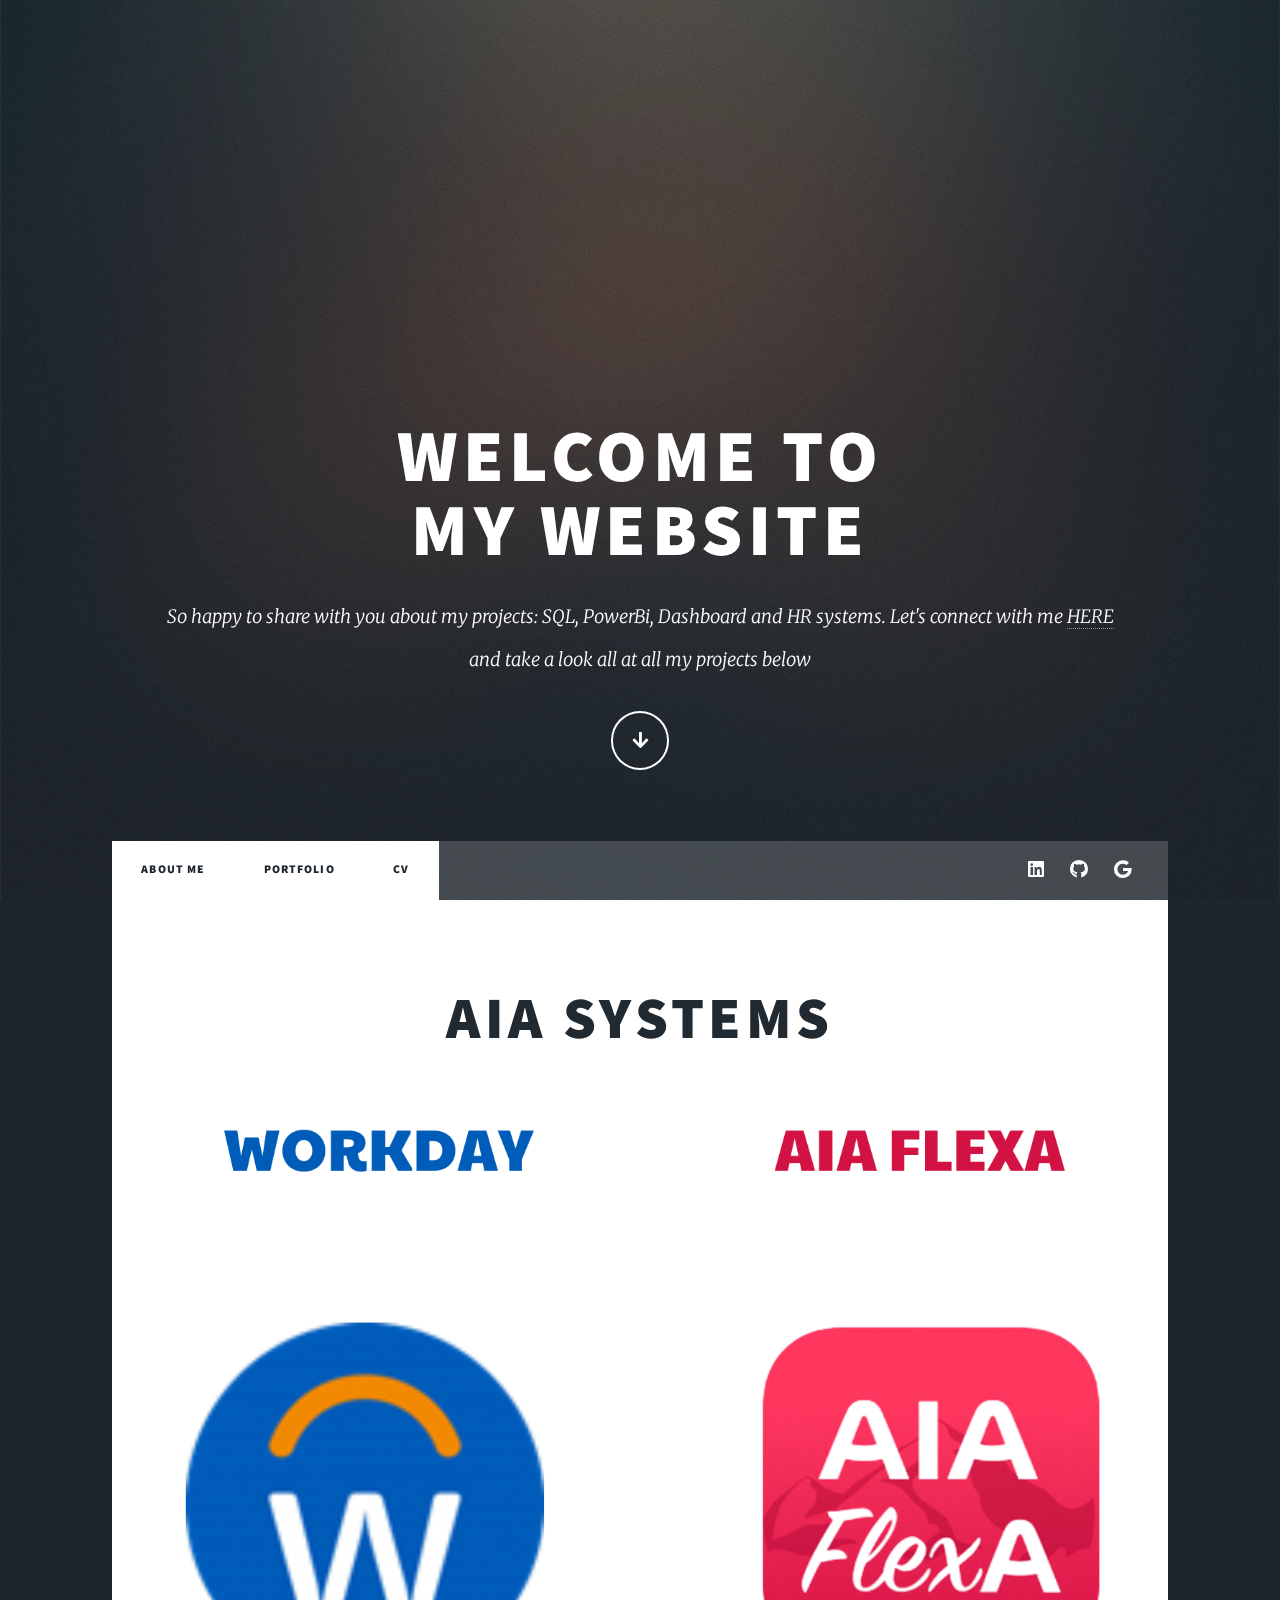
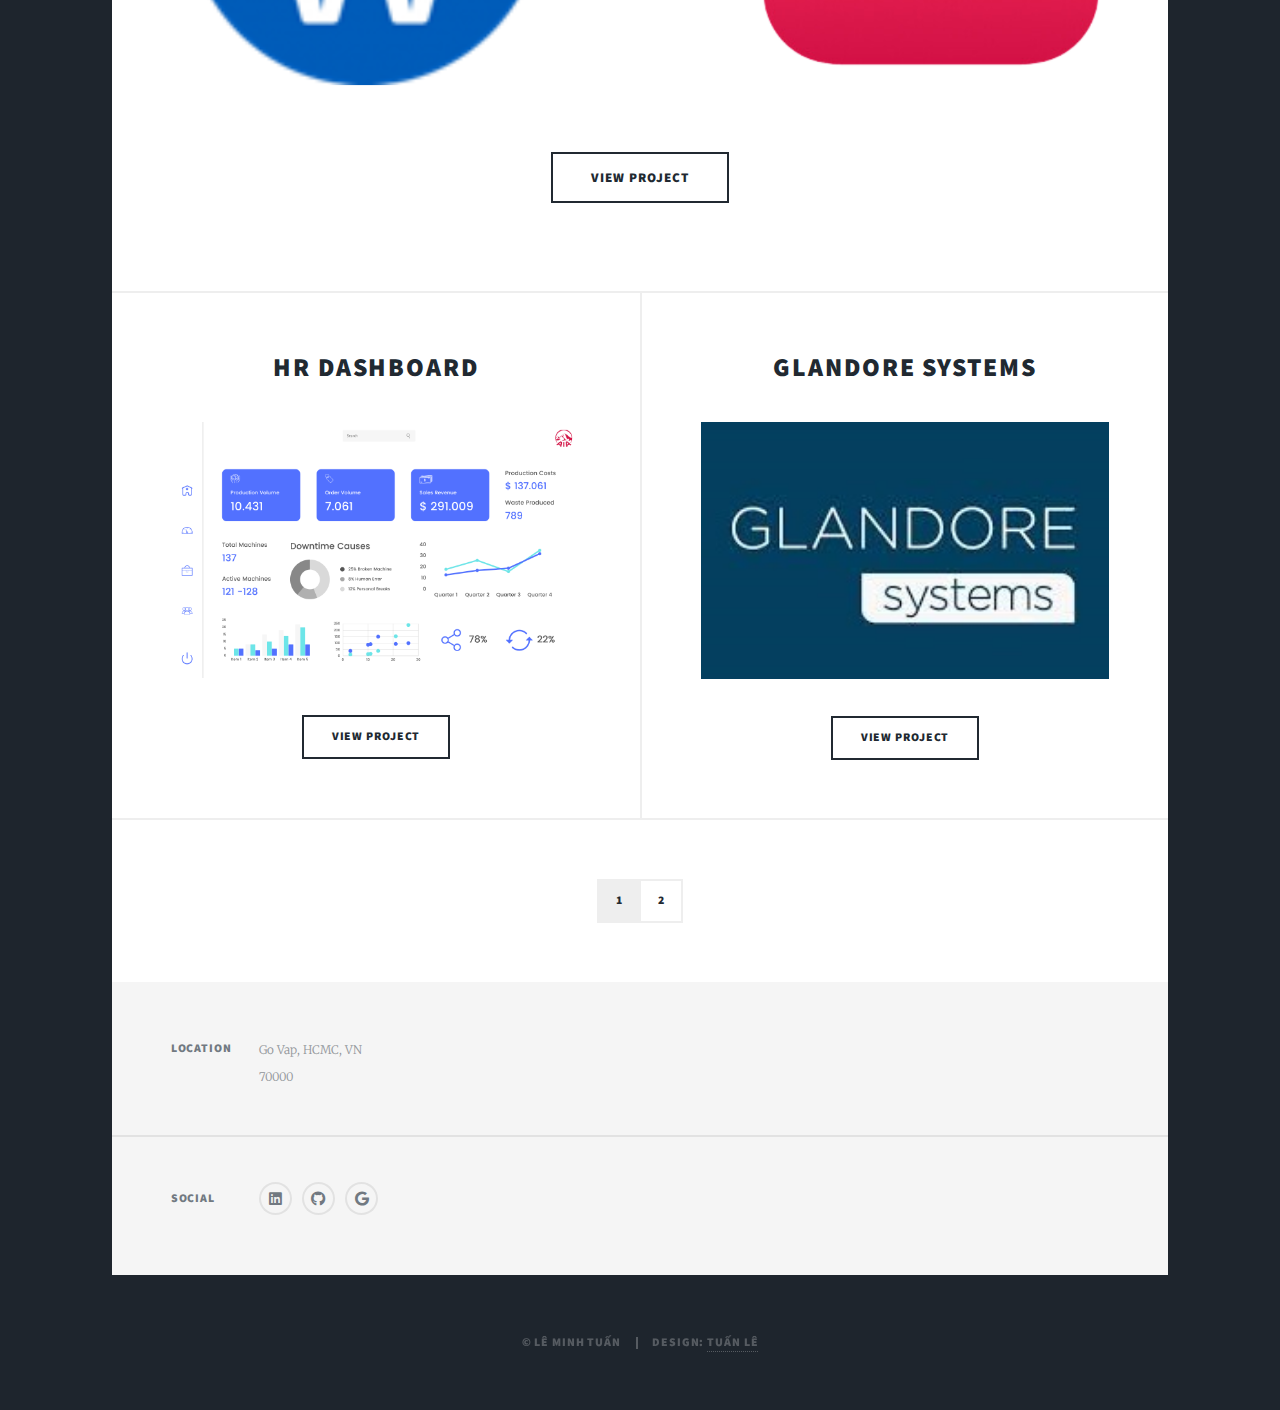
<file: index.html>
<!-- NOTE: MAIN PAGE PORTFOLIO 
	this page stand for portfolio chính -->
<!DOCTYPE HTML>
<html>
	<head>
		<title>Massively by HTML5 UP</title>
		<meta charset="utf-8" />
		<meta name="viewport" content="width=device-width, initial-scale=1, user-scalable=no" />
		<link rel="stylesheet" href="assets/css/main.css" />
		<noscript><link rel="stylesheet" href="assets/css/noscript.css" /></noscript>
	</head>
	<body class="is-preload">

		<!-- Wrapper -->
			<div id="wrapper" class="fade-in">

				<!-- Intro -->
					<div id="intro">
						<h1>WELCOME TO <br />
						My Website</h1>
						<p>So happy to share with you about my projects: SQL, PowerBi, Dashboard and HR systems. Let's connect with me <a href="#footer">HERE</a></a><br />
						and take a look all at all my projects below</p>
						<ul class="actions">
							<li><a href="#header" class="button icon solid solo fa-arrow-down scrolly">Continue</a></li>
						</ul>
					</div>

				<!-- Header -->
					<header id="header">
						<a href="index.html" class="logo">Portfolio</a>
					</header>

				<!-- Nav -->
					<nav id="nav">
						<ul class="links">
							<li class="active"><a href="summary.html">About Me</a></li>
							<li class="active"><a href="index.html">Portfolio</a></li>
							<li class="active"><a href="CV..html">CV</a></li>

						</ul>
						<ul class="icons">
							<li><a href="https://www.linkedin.com/in/tuanminhle/" class="icon brands fa-linkedin"><span class="label">Instagram</span></a></li>
							<li><a href="https://github.com/lminhtuan98" class="icon brands fa-github"><span class="label">GitHub</span></a></li>
							<li><a href="mailto:leminhtuan533505@gmail.com" class="icon brands alt fa-google"><span class="label">Gmail</span></a></li>
						</ul>
					</nav>

				<!-- Main -->
					<div id="main">

						<!-- Featured Post -->
							<article class="post featured">
								<header class="major">
									<h2><a href="Page1 Content.html"> AIA SYSTEMS<br/>
									</a></h2>
									<!-- <p>This is my workday systems enhancement project about new function</p> -->
								</header>
								<a href="Page1 Content.html" class="image main"><img src="images/Workday.png" alt="" /></a>
								<ul class="actions special">
									<li><a href="Page1 Content.html" class="button large">View Project</a></li>
								</ul>
							</article>

						<!-- Posts -->
							<section class="posts">
								<article>
									<header>
										<h2><a href="#">HR Dashboard<br /></a></h2>
									</header>
									<a href="#" class="image fit"><img src="images/Dashboard HR.png" alt="" /></a>
									<!-- <p>Some of main HR dashboard for monthly report</p> -->
									<ul class="actions special">
										<li><a href="#" class="button">View Project</a></li>
									</ul>
								</article>
								<article>
									<header>
										<h2><a href="#">Glandore SystemS<br /></a></h2>
									</header>
									<a href="#" class="image fit"><img src="images/Glandore.jpg" alt="" /></a>
									<!-- <p>Donec eget ex magna. mattis sagittis magna etiam.</p> -->
									<ul class="actions special">
										<li><a href="#" class="button">View Project</a></li>
									</ul>
								</article>
							</section>

						<!-- Footer -->
							<footer>
								<div class="pagination">
									<!--<a href="#" class="previous">Prev</a>-->
									<a href="#" class="page active">1</a>
									<a href="index.html" class="page">2</a>
								</div>
							</footer>

					</div>

				<!-- Footer -->
					<footer id="footer">
						<section class="split contact">
							<section class="alt">
								<h3>Location</h3>
								<p>Go Vap, HCMC, VN<br />
								70000</p>
							</section>
							<section>
								<h3>Social</h3>
								<ul class="icons alt">
									<li><a href="https://www.linkedin.com/in/tuanminhle/" class="icon brands alt fa-linkedin"><span class="label">Linkedin</span></a></li>
									<li><a href="https://github.com/lminhtuan98" class="icon brands alt fa-github"><span class="label">GitHub</span></a></li>
									<li><a href="mailto:leminhtuan533505@gmail.com" class="icon brands alt fa-google"><span class="label">Gmail</span></a></li>
								</ul>
							</section>
						</section>
					</footer>

				<!-- Copyright -->
					<div id="copyright">
						<ul><li>&copy; Lê Minh Tuấn</li><li>Design: <a href="https://www.linkedin.com/in/tuanminhle/">Tuấn Lê</a></li></ul>
					</div>

			</div>

		<!-- Scripts -->
			<script src="assets/js/jquery.min.js"></script>
			<script src="assets/js/jquery.scrollex.min.js"></script>
			<script src="assets/js/jquery.scrolly.min.js"></script>
			<script src="assets/js/browser.min.js"></script>
			<script src="assets/js/breakpoints.min.js"></script>
			<script src="assets/js/util.js"></script>
			<script src="assets/js/main.js"></script>

	</body>
</html>
</file>
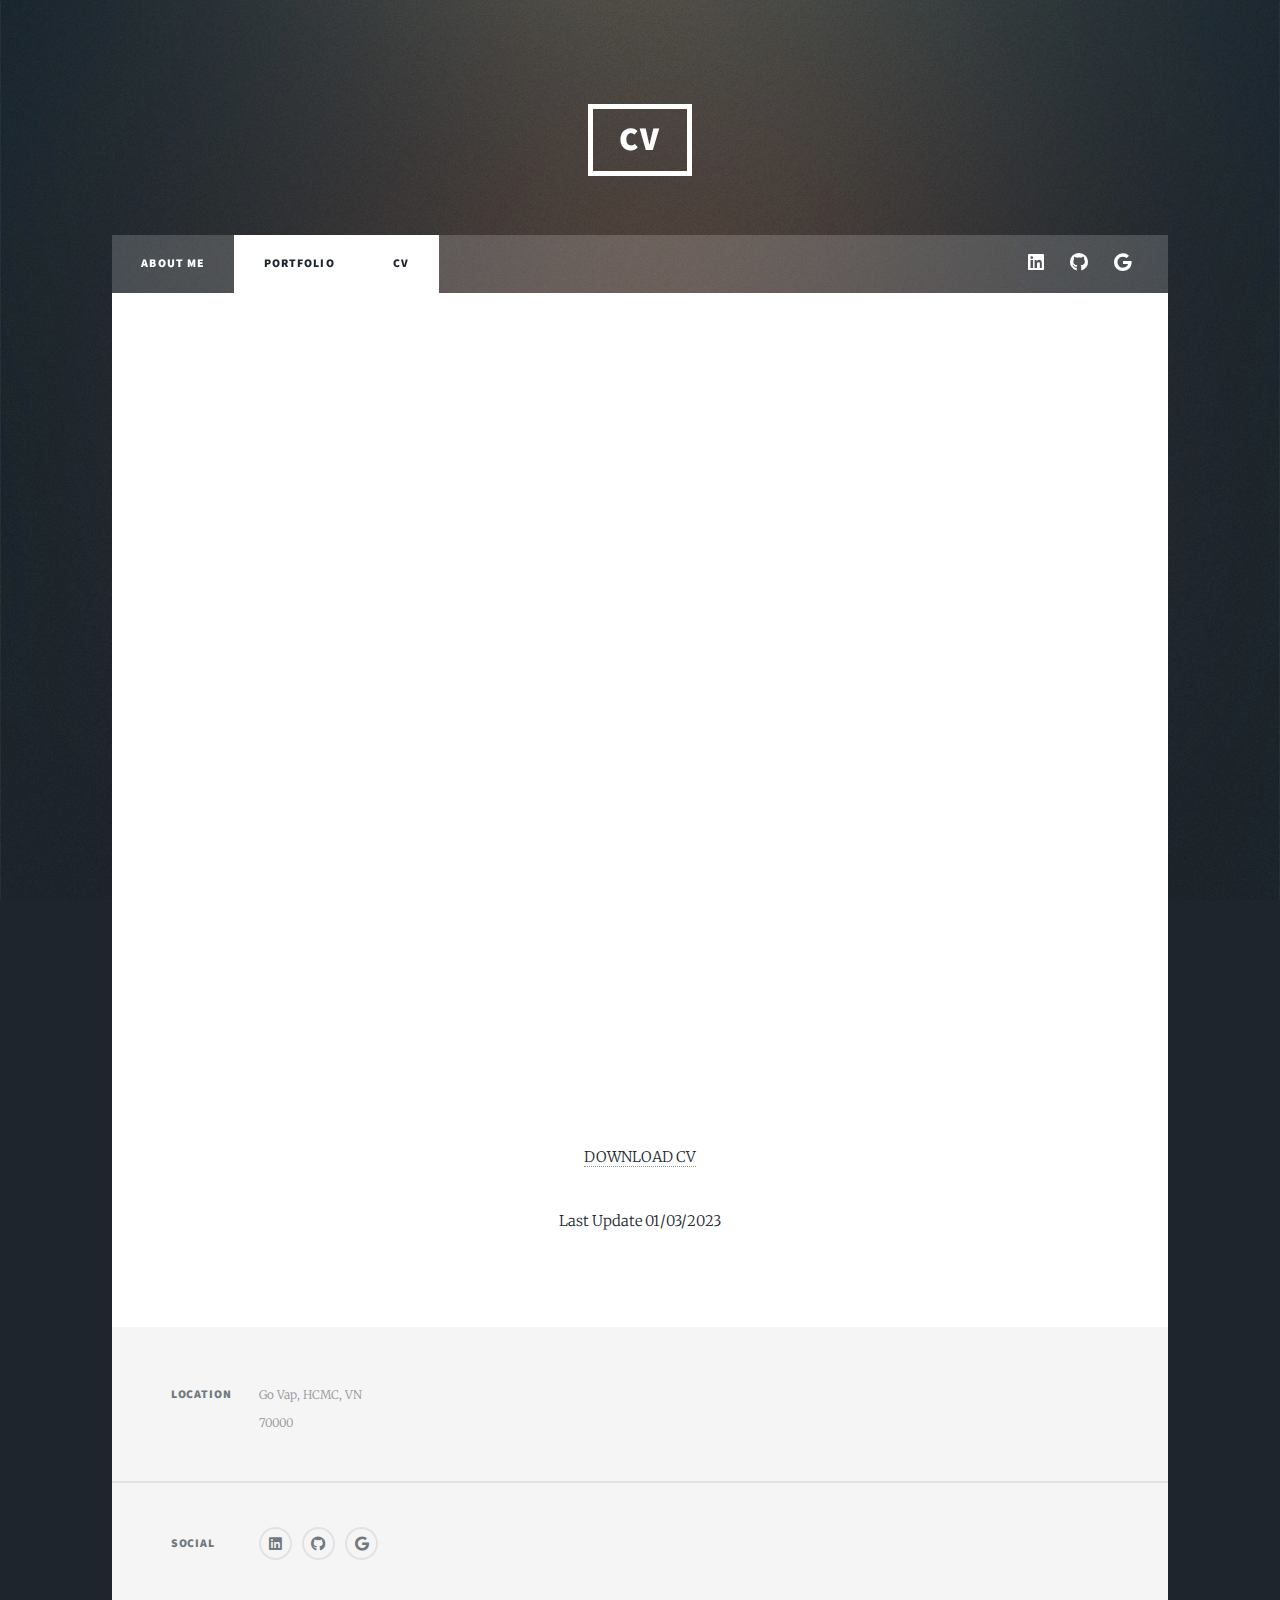
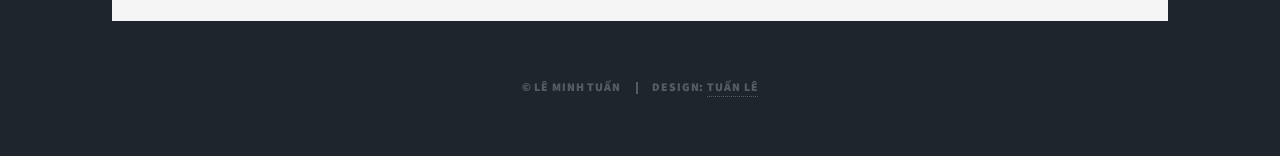
<file: CV..html>
<!-- NOTE: CV INFORMATION -->

<!DOCTYPE HTML>
<html>
	<head>
		<title>Generic Page - Massively by HTML5 UP</title>
		<meta charset="utf-8" />
		<meta name="viewport" content="width=device-width, initial-scale=1, user-scalable=no" />
		<link rel="stylesheet" href="assets/css/main.css" />
		<noscript><link rel="stylesheet" href="assets/css/noscript.css" /></noscript>
	</head>
	<body class="is-preload">

		<!-- Wrapper -->
			<div id="wrapper">

				<!-- Header -->
					<header id="header">
						<a href="index.html" class="logo">CV</a>
					</header>

				<!-- Nav -->
					<nav id="nav">
						<ul class="links">
							<li><a href="summary.html">About Me</a></li>
							<li class="active"><a href="index.html">Portfolio</a></li>
							<li class="active"><a href="CV..html">CV</a></li>

						</ul>
						<ul class="icons">
							<li><a href="https://www.linkedin.com/in/tuanminhle/" class="icon brands fa-linkedin"><span class="label">Linkedin</span></a></li>
							<li><a href="https://github.com/lminhtuan98" class="icon brands fa-github"><span class="label">GitHub</span></a></li>
							<li><a href="mailto:leminhtuan533505@gmail.com" class="icon brands alt fa-google"><span class="label">Gmail</span></a></li>
						</ul>
					</nav>

				<!-- Main -->
					<div id="main">

						<!-- Post -->
							<section class="post">
								<header class="major">
								</header>
								<!-- <div class="image main" style="display: flex; justify-content: center; align-items: center;">
									<img src="images/tuan.jpeg" alt="Mô tả hình ảnh" style="width: 50%; height: auto;" />
								  </div> -->
								<div style="display:flex; justify-content:center;">
									<iframe src="https://drive.google.com/file/d/1__ytV6LHrYgyCq8KWDHTqtzGtfy46HNP/preview" width="700" height="700" allow="autoplay"></iframe>
								</div>
								<p style="text-align: center;">
									<a href="https://drive.google.com/file/d/1__ytV6LHrYgyCq8KWDHTqtzGtfy46HNP/preview" download>DOWNLOAD CV</a>
								  </p>
								<p style="text-align: center;">Last Update 01/03/2023</p>
								<!--<div class="image main"><img src="images/pic01.jpg" alt="" /></div>	-->							  
							</section>
							

					</div>
				<!-- Footer -->
					<footer id="footer">
						<section class="split contact">
							<section class="alt">
								<h3>Location</h3>
								<p>Go Vap, HCMC, VN<br />
								70000</p>
							</section>
							<section>
								<h3>Social</h3>
								<ul class="icons alt">
									<li><a href="https://www.linkedin.com/in/tuanminhle/" class="icon brands alt fa-linkedin"><span class="label">Linkedin</span></a></li>
									<li><a href="https://github.com/lminhtuan98" class="icon brands alt fa-github"><span class="label">GitHub</span></a></li>
									<li><a href="mailto:leminhtuan533505@gmail.com" class="icon brands alt fa-google"><span class="label">Gmail</span></a></li>
								</ul>
							</section>
						</section>
					</footer>

				<!-- Copyright -->
					<div id="copyright">
						<ul><li>&copy; Lê Minh Tuấn</li><li>Design: <a href="https://www.linkedin.com/in/tuanminhle/t">Tuấn Lê</a></li></ul>
					</div>

			</div>

		<!-- Scripts -->
			<script src="assets/js/jquery.min.js"></script>
			<script src="assets/js/jquery.scrollex.min.js"></script>
			<script src="assets/js/jquery.scrolly.min.js"></script>
			<script src="assets/js/browser.min.js"></script>
			<script src="assets/js/breakpoints.min.js"></script>
			<script src="assets/js/util.js"></script>
			<script src="assets/js/main.js"></script>

	</body>
</html>
</file>
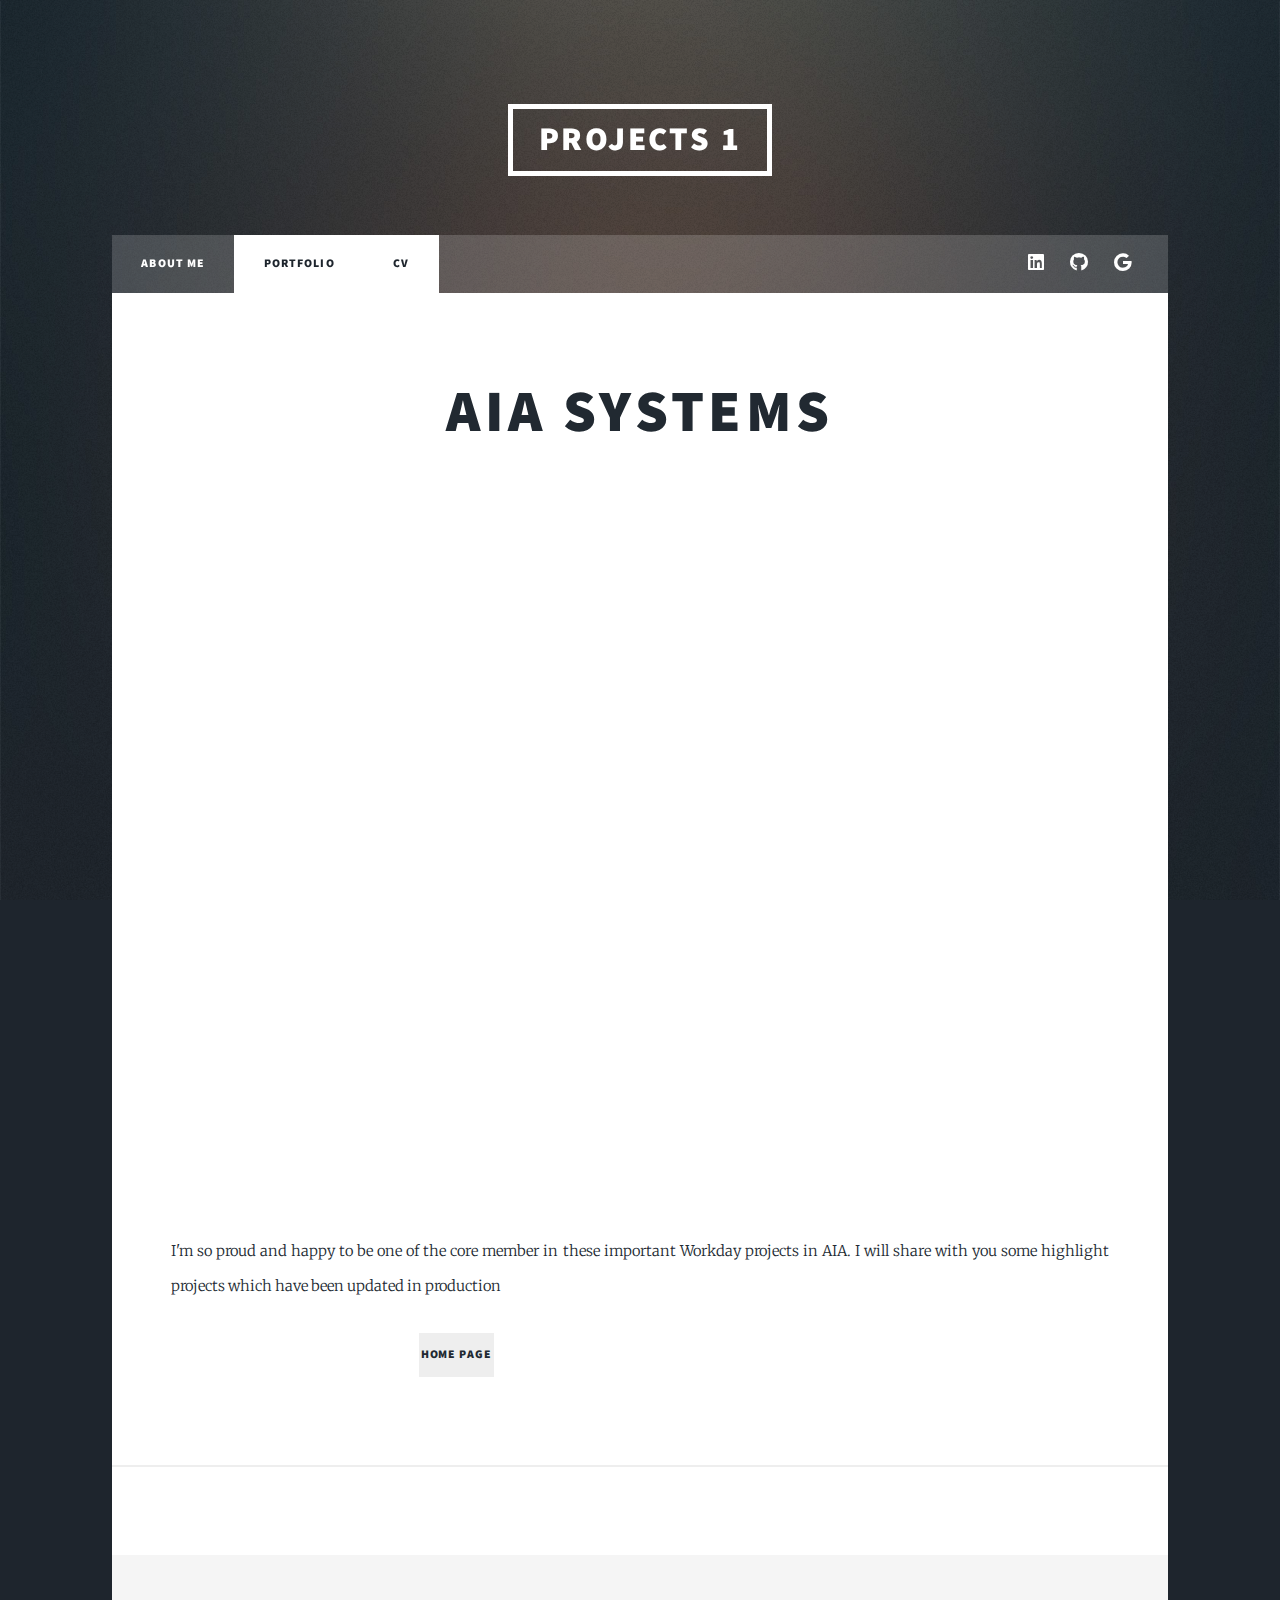
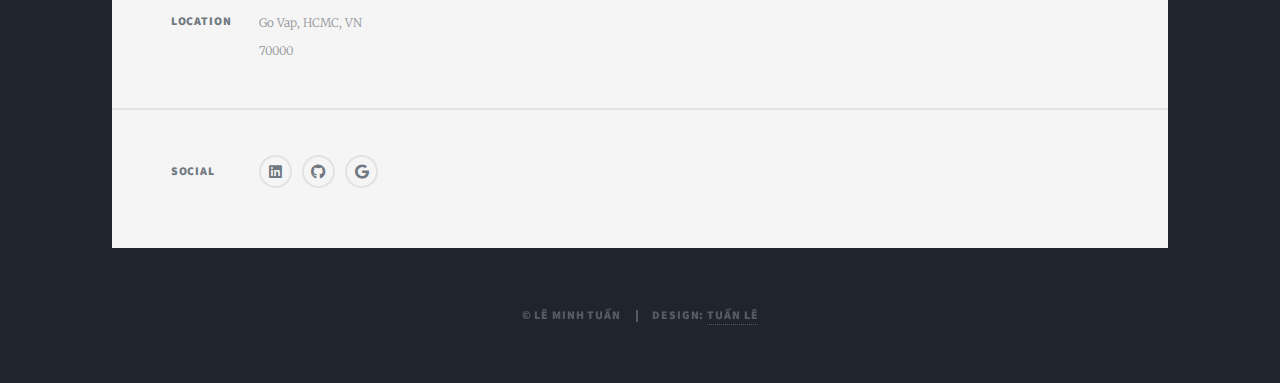
<file: Page1 Content.html>
<!-- NOTE: CONTENT PROJECT: AIA SYSTEMS
	this page stand for CONTENT portfolio AIA systems -->
<!DOCTYPE HTML>
<html>
	<head>
		<title>Generic Page - Massively by HTML5 UP</title>
		<meta charset="utf-8" />
		<meta name="viewport" content="width=device-width, initial-scale=1, user-scalable=no" />
		<link rel="stylesheet" href="assets/css/main.css" />
		<noscript><link rel="stylesheet" href="assets/css/noscript.css" /></noscript>
	</head>
	<body class="is-preload">

		<!-- Wrapper -->
			<div id="wrapper">

				<!-- Header -->
					<header id="header">
						<a href="Portfolio.html" class="logo">PROJECTS 1</a>
					</header>

				<!-- Nav -->
					<nav id="nav">
						<ul class="links">
							<li><a href="summary.html">About Me</a></li>
							<li class="active"><a href="index.html">Portfolio</a></li>
							<li class="active"><a href="CV..html">CV</a></li>

						</ul>
						<ul class="icons">
							<li><a href="https://www.linkedin.com/in/tuanminhle/" class="icon brands fa-linkedin"><span class="label">Linkedin</span></a></li>
							<li><a href="https://github.com/lminhtuan98" class="icon brands fa-github"><span class="label">GitHub</span></a></li>
							<li><a href="mailto:leminhtuan533505@gmail.com" class="icon brands alt fa-google"><span class="label">Gmail</span></a></li>
						</ul>
					</nav>
				<!-- Main -->
					<div id="main">

						<!-- Post -->
							<section class="post">
								<header class="major">
									<h1>AIA SYSTEMS<br /></h1>
								</header>
								<section class="post">
									<header class="major">									
									</header>
									<!-- <div class="image main" style="display: flex; justify-content: center; align-items: center;">
										<img src="images/tuan.jpeg" alt="Mô tả hình ảnh" style="width: 50%; height: auto;" />
									  </div> -->
									<div style="display:flex; justify-content:center;">
										<iframe src="https://drive.google.com/file/d/13A-4jVZIdr0ZluTMBR4_0arYFkMDcifh/preview" width="700" height="700" allow="autoplay"></iframe>
									</div>
									<p style="text-align: center;">
									<!--<div class="image main"><img src="images/pic01.jpg" alt="" /></div>	-->							  
								</section>
								<p> I'm so proud and happy to be one of the core member in these important Workday projects in AIA. I will share with you some highlight projects which have been updated in production </p>
								<!--<div class="image main"><img src="images/pic01.jpg" alt="" /></div>	-->	
								<div class="pagination" id="homepage"> 
									<a href="index.html" class="page active">HOME PAGE</a>								
								</div>					  
							</section>
							<footer>
					</div>
				<!-- Footer -->
					<footer id="footer">
						<section class="split contact">
							<section class="alt">
								<h3>Location</h3>
								<p>Go Vap, HCMC, VN<br />
								70000</p>
							</section>
							<section>
								<h3>Social</h3>
								<ul class="icons alt">
									<li><a href="https://www.linkedin.com/in/tuanminhle/" class="icon brands alt fa-linkedin"><span class="label">Linkedin</span></a></li>
									<li><a href="https://github.com/lminhtuan98" class="icon brands alt fa-github"><span class="label">GitHub</span></a></li>
									<li><a href="mailto:leminhtuan533505@gmail.com" class="icon brands alt fa-google"><span class="label">Gmail</span></a></li>
								</ul>
							</section>
						</section>
					</footer>

				<!-- Copyright -->
					<div id="copyright">
						<ul><li>&copy; Lê Minh Tuấn</li><li>Design: <a href="https://www.linkedin.com/in/tuanminhle/t">Tuấn Lê</a></li></ul>
					</div>

			</div>

		<!-- Scripts -->
			<script src="assets/js/jquery.min.js"></script>
			<script src="assets/js/jquery.scrollex.min.js"></script>
			<script src="assets/js/jquery.scrolly.min.js"></script>
			<script src="assets/js/browser.min.js"></script>
			<script src="assets/js/breakpoints.min.js"></script>
			<script src="assets/js/util.js"></script>
			<script src="assets/js/main.js"></script>

	</body>
</html>
</file>
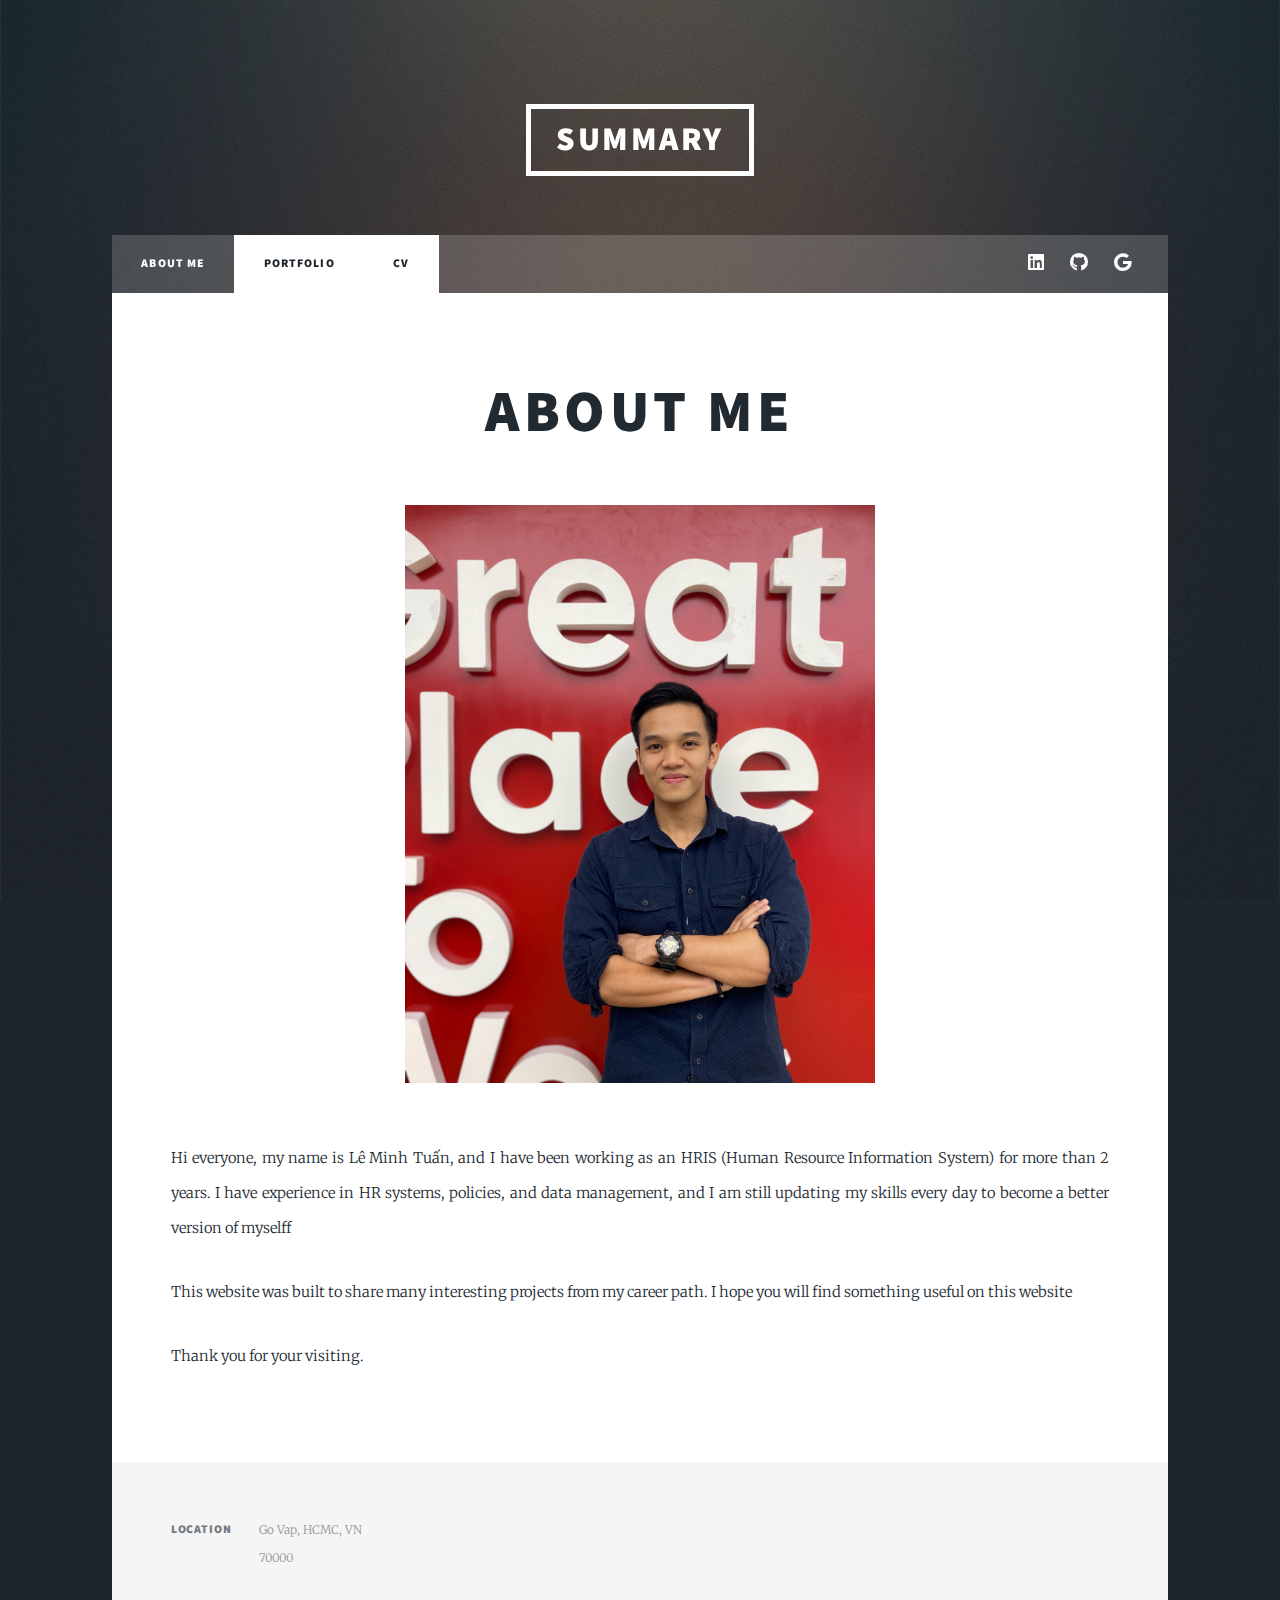
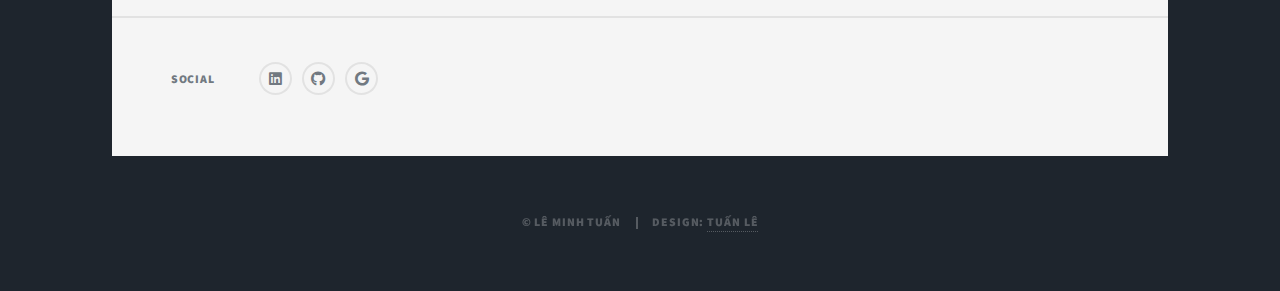
<file: summary.html>
<!-- NOTE: SUMARY ABOUT ME -->

<!DOCTYPE HTML>
<html>
	<head>
		<title>Generic Page - Massively by HTML5 UP</title>
		<meta charset="utf-8" />
		<meta name="viewport" content="width=device-width, initial-scale=1, user-scalable=no" />
		<link rel="stylesheet" href="assets/css/main.css" />
		<noscript><link rel="stylesheet" href="assets/css/noscript.css" /></noscript>
	</head>
	<body class="is-preload">

		<!-- Wrapper -->
			<div id="wrapper">

				<!-- Header -->
					<header id="header">
						<a href="index.html" class="logo">Summary</a>
					</header>

				<!-- Nav -->
					<nav id="nav">
						<ul class="links">
							<li><a href="summary.html">About Me</a></li>
							<li class="active"><a href="index.html">Portfolio</a></li>
							<li class="active"><a href="CV..html">CV</a></li>

						</ul>
						<ul class="icons">
							<li><a href="https://www.linkedin.com/in/tuanminhle/" class="icon brands fa-linkedin"><span class="label">Linkedin</span></a></li>
							<li><a href="https://github.com/lminhtuan98" class="icon brands fa-github"><span class="label">GitHub</span></a></li>
							<li><a href="mailto:leminhtuan533505@gmail.com" class="icon brands alt fa-google"><span class="label">Gmail</span></a></li>
						</ul>
					</nav>

				<!-- Main -->
					<div id="main">

						<!-- Post -->
							<section class="post">
								<header class="major">
									<h1>ABOUT ME<br /></h1>
								</header>
								<div class="image main" style="display: flex; justify-content: center; align-items: center;">
									<img src="images/tuan.jpeg" alt="Mô tả hình ảnh" style="width: 50%; height: auto;" />
								  </div>
								<p> Hi everyone, my name is Lê Minh Tuấn, and I have been working as an HRIS (Human Resource Information System) for more than 2 years. I have experience in HR systems, policies, and data management, and I am still updating my skills every day to become a better version of myselff</p>
								<p> This website was built to share many interesting projects from my career path. I hope you will find something useful on this website </p>
								<p> Thank you for your visiting.</p>
								<!--<div class="image main"><img src="images/pic01.jpg" alt="" /></div>	-->							  
							</section>
							

					</div>
				<!-- Footer -->
					<footer id="footer">
						<section class="split contact">
							<section class="alt">
								<h3>Location</h3>
								<p>Go Vap, HCMC, VN<br />
								70000</p>
							</section>
							<section>
								<h3>Social</h3>
								<ul class="icons alt">
									<li><a href="https://www.linkedin.com/in/tuanminhle/" class="icon brands alt fa-linkedin"><span class="label">Linkedin</span></a></li>
									<li><a href="https://github.com/lminhtuan98" class="icon brands alt fa-github"><span class="label">GitHub</span></a></li>
									<li><a href="mailto:leminhtuan533505@gmail.com" class="icon brands alt fa-google"><span class="label">Gmail</span></a></li>
								</ul>
							</section>
						</section>
					</footer>

				<!-- Copyright -->
					<div id="copyright">
						<ul><li>&copy; Lê Minh Tuấn</li><li>Design: <a href="https://www.linkedin.com/in/tuanminhle/t">Tuấn Lê</a></li></ul>
					</div>

			</div>

		<!-- Scripts -->
			<script src="assets/js/jquery.min.js"></script>
			<script src="assets/js/jquery.scrollex.min.js"></script>
			<script src="assets/js/jquery.scrolly.min.js"></script>
			<script src="assets/js/browser.min.js"></script>
			<script src="assets/js/breakpoints.min.js"></script>
			<script src="assets/js/util.js"></script>
			<script src="assets/js/main.js"></script>

	</body>
</html>
</file>
<file: assets/css/main.css>
@import url(fontawesome-all.min.css);
@import url("https://fonts.googleapis.com/css?family=Merriweather:300,700,300italic,700italic|Source+Sans+Pro:900");

/*
	Massively by HTML5 UP
	html5up.net | @ajlkn
	Free for personal and commercial use under the CCA 3.0 license (html5up.net/license)
*/

html, body, div, span, applet, object,
iframe, h1, h2, h3, h4, h5, h6, p, blockquote,
pre, a, abbr, acronym, address, big, cite,
code, del, dfn, em, img, ins, kbd, q, s, samp,
small, strike, strong, sub, sup, tt, var, b,
u, i, center, dl, dt, dd, ol, ul, li, fieldset,
form, label, legend, table, caption, tbody,
tfoot, thead, tr, th, td, article, aside,
canvas, details, embed, figure, figcaption,
footer, header, hgroup, menu, nav, output, ruby,
section, summary, time, mark, audio, video {
	margin: 0;
	padding: 0;
	border: 0;
	font-size: 100%;
	font: inherit;
	vertical-align: baseline;}

article, aside, details, figcaption, figure,
footer, header, hgroup, menu, nav, section {
	display: block;}

body {
	line-height: 1;
}

ol, ul {
	list-style: none;
}

blockquote, q {
	quotes: none;
}

	blockquote:before, blockquote:after, q:before, q:after {
		content: '';
		content: none;
	}

table {
	border-collapse: collapse;
	border-spacing: 0;
}

body {
	-webkit-text-size-adjust: none;
}

mark {
	background-color: transparent;
	color: inherit;
}

input::-moz-focus-inner {
	border: 0;
	padding: 0;
}

input, select, textarea {
	-moz-appearance: none;
	-webkit-appearance: none;
	-ms-appearance: none;
	appearance: none;
}

/* Basic */

	@-ms-viewport {
		width: device-width;
	}

	body {
		-ms-overflow-style: scrollbar;
	}

	@media screen and (max-width: 480px) {

		html, body {
			min-width: 320px;
		}

	}

	html {
		box-sizing: border-box;
	}

	*, *:before, *:after {
		box-sizing: inherit;
	}

	body {
		background-color: #1e252d;
	}

		body.is-preload *, body.is-preload *:before, body.is-preload *:after {
			-moz-animation: none !important;
			-webkit-animation: none !important;
			-ms-animation: none !important;
			animation: none !important;
			-moz-transition: none !important;
			-webkit-transition: none !important;
			-ms-transition: none !important;
			transition: none !important;
		}

/* Type */

	html {
		font-size: 16pt;
	}

		@media screen and (max-width: 1680px) {

			html {
				font-size: 12pt;
			}

		}

		@media screen and (max-width: 1280px) {

			html {
				font-size: 11pt;
			}

		}

		@media screen and (max-width: 360px) {

			html {
				font-size: 10pt;
			}

		}

	body {
		color: #212931;
	}

	body, input, select, textarea {
		font-family: "Merriweather", Georgia, serif;
		font-weight: 300;
		font-size: 1rem;
		line-height: 2.375;
	}

	a {
		-moz-transition: color 0.2s ease-in-out, background-color 0.2s ease-in-out, border-color 0.2s ease-in-out, box-shadow 0.2s ease-in-out;
		-webkit-transition: color 0.2s ease-in-out, background-color 0.2s ease-in-out, border-color 0.2s ease-in-out, box-shadow 0.2s ease-in-out;
		-ms-transition: color 0.2s ease-in-out, background-color 0.2s ease-in-out, border-color 0.2s ease-in-out, box-shadow 0.2s ease-in-out;
		transition: color 0.2s ease-in-out, background-color 0.2s ease-in-out, border-color 0.2s ease-in-out, box-shadow 0.2s ease-in-out;
		border-bottom: dotted 1px;
		text-decoration: none;
	}

		a:hover {
			border-bottom-color: transparent;
		}

	strong, b {
		font-weight: 600;
	}

	em, i {
		font-style: italic;
	}

	p {
		text-align: justify;
		margin: 0 0 2rem 0;
	}

	h1, h2, h3, h4, h5, h6 {
		font-family: "Source Sans Pro", Helvetica, sans-serif;
		font-weight: 900;
		line-height: 1.5;
		letter-spacing: 0.075em;
		text-transform: uppercase;
		margin: 0 0 1rem 0;
	}

		h1 a, h2 a, h3 a, h4 a, h5 a, h6 a {
			border-bottom: 0;
			color: inherit;
			text-decoration: none;
		}

	h1 {
		font-size: 4rem;
		line-height: 1.1;
		margin: 0 0 2rem 0;
	}

	h2 {
		font-size: 1.75rem;
		line-height: 1.3;
		margin: 0 0 1.5rem 0;
	}

	h3 {
		font-size: 1.25rem;
		margin: 0 0 1.5rem 0;
	}

	h4 {
		font-size: 1rem;
	}

	h5 {
		font-size: 0.9rem;
	}

	h6 {
		font-size: 0.8rem;
	}

	sub {
		font-size: 0.8rem;
		position: relative;
		top: 0.5rem;
	}

	sup {
		font-size: 0.8rem;
		position: relative;
		top: -0.5rem;
	}

	blockquote {
		border-left: solid 4px;
		font-style: italic;
		margin: 0 0 2rem 0;
		padding: 0.5rem 0 0.5rem 2rem;
	}

	code {
		border: solid 2px;
		font-family: "Courier New", monospace;
		font-size: 0.9rem;
		margin: 0 0.25rem;
		padding: 0.25rem 0.65rem;
	}

	pre {
		-webkit-overflow-scrolling: touch;
		font-family: "Courier New", monospace;
		font-size: 0.9rem;
		margin: 0 0 2rem 0;
	}

		pre code {
			display: block;
			line-height: 1.75;
			padding: 1rem 1.5rem;
			overflow-x: auto;
		}

	hr {
		border: 0;
		border-bottom: solid 2px;
		margin: 3rem 0;
	}

		hr.major {
			margin: 5rem 0;
		}

	.align-left {
		text-align: left;
	}

	.align-center {
		text-align: center;
	}

	.align-right {
		text-align: right;
	}

	input, select, textarea {
		color: #212931;
	}

	a {
		color: #212931;
		border-bottom-color: rgba(33, 41, 49, 0.5);
	}

		a:hover {
			border-bottom-color: transparent;
			color: #18bfef !important;
		}

	strong, b {
		color: #212931;
	}

	h1, h2, h3, h4, h5, h6 {
		color: #212931;
	}

	blockquote {
		border-left-color: #eeeeee;
	}

	code {
		background: rgba(220, 220, 220, 0.25);
		border-color: #eeeeee;
	}

	hr {
		border-bottom-color: #eeeeee;
	}

/* Row */

	.row {
		display: flex;
		flex-wrap: wrap;
		box-sizing: border-box;
		align-items: stretch;
	}

		.row > * {
			box-sizing: border-box;
		}

		.row.gtr-uniform > * > :last-child {
			margin-bottom: 0;
		}

		.row.aln-left {
			justify-content: flex-start;
		}

		.row.aln-center {
			justify-content: center;
		}

		.row.aln-right {
			justify-content: flex-end;
		}

		.row.aln-top {
			align-items: flex-start;
		}

		.row.aln-middle {
			align-items: center;
		}

		.row.aln-bottom {
			align-items: flex-end;
		}

		.row > .imp {
			order: -1;
		}

		.row > .col-1 {
			width: 8.33333%;
		}

		.row > .off-1 {
			margin-left: 8.33333%;
		}

		.row > .col-2 {
			width: 16.66667%;
		}

		.row > .off-2 {
			margin-left: 16.66667%;
		}

		.row > .col-3 {
			width: 25%;
		}

		.row > .off-3 {
			margin-left: 25%;
		}

		.row > .col-4 {
			width: 33.33333%;
		}

		.row > .off-4 {
			margin-left: 33.33333%;
		}

		.row > .col-5 {
			width: 41.66667%;
		}

		.row > .off-5 {
			margin-left: 41.66667%;
		}

		.row > .col-6 {
			width: 50%;
		}

		.row > .off-6 {
			margin-left: 50%;
		}

		.row > .col-7 {
			width: 58.33333%;
		}

		.row > .off-7 {
			margin-left: 58.33333%;
		}

		.row > .col-8 {
			width: 66.66667%;
		}

		.row > .off-8 {
			margin-left: 66.66667%;
		}

		.row > .col-9 {
			width: 75%;
		}

		.row > .off-9 {
			margin-left: 75%;
		}

		.row > .col-10 {
			width: 83.33333%;
		}

		.row > .off-10 {
			margin-left: 83.33333%;
		}

		.row > .col-11 {
			width: 91.66667%;
		}

		.row > .off-11 {
			margin-left: 91.66667%;
		}

		.row > .col-12 {
			width: 100%;
		}

		.row > .off-12 {
			margin-left: 100%;
		}

		.row.gtr-0 {
			margin-top: 0;
			margin-left: 0rem;
		}

			.row.gtr-0 > * {
				padding: 0 0 0 0rem;
			}

			.row.gtr-0.gtr-uniform {
				margin-top: 0rem;
			}

				.row.gtr-0.gtr-uniform > * {
					padding-top: 0rem;
				}

		.row.gtr-25 {
			margin-top: 0;
			margin-left: -0.375rem;
		}

			.row.gtr-25 > * {
				padding: 0 0 0 0.375rem;
			}

			.row.gtr-25.gtr-uniform {
				margin-top: -0.375rem;
			}

				.row.gtr-25.gtr-uniform > * {
					padding-top: 0.375rem;
				}

		.row.gtr-50 {
			margin-top: 0;
			margin-left: -0.75rem;
		}

			.row.gtr-50 > * {
				padding: 0 0 0 0.75rem;
			}

			.row.gtr-50.gtr-uniform {
				margin-top: -0.75rem;
			}

				.row.gtr-50.gtr-uniform > * {
					padding-top: 0.75rem;
				}

		.row {
			margin-top: 0;
			margin-left: -1.5rem;
		}

			.row > * {
				padding: 0 0 0 1.5rem;
			}

			.row.gtr-uniform {
				margin-top: -1.5rem;
			}

				.row.gtr-uniform > * {
					padding-top: 1.5rem;
				}

		.row.gtr-150 {
			margin-top: 0;
			margin-left: -2.25rem;
		}

			.row.gtr-150 > * {
				padding: 0 0 0 2.25rem;
			}

			.row.gtr-150.gtr-uniform {
				margin-top: -2.25rem;
			}

				.row.gtr-150.gtr-uniform > * {
					padding-top: 2.25rem;
				}

		.row.gtr-200 {
			margin-top: 0;
			margin-left: -3rem;
		}

			.row.gtr-200 > * {
				padding: 0 0 0 3rem;
			}

			.row.gtr-200.gtr-uniform {
				margin-top: -3rem;
			}

				.row.gtr-200.gtr-uniform > * {
					padding-top: 3rem;
				}

		@media screen and (max-width: 1680px) {

			.row {
				display: flex;
				flex-wrap: wrap;
				box-sizing: border-box;
				align-items: stretch;
			}

				.row > * {
					box-sizing: border-box;
				}

				.row.gtr-uniform > * > :last-child {
					margin-bottom: 0;
				}

				.row.aln-left {
					justify-content: flex-start;
				}

				.row.aln-center {
					justify-content: center;
				}

				.row.aln-right {
					justify-content: flex-end;
				}

				.row.aln-top {
					align-items: flex-start;
				}

				.row.aln-middle {
					align-items: center;
				}

				.row.aln-bottom {
					align-items: flex-end;
				}

				.row > .imp-xlarge {
					order: -1;
				}

				.row > .col-1-xlarge {
					width: 8.33333%;
				}

				.row > .off-1-xlarge {
					margin-left: 8.33333%;
				}

				.row > .col-2-xlarge {
					width: 16.66667%;
				}

				.row > .off-2-xlarge {
					margin-left: 16.66667%;
				}

				.row > .col-3-xlarge {
					width: 25%;
				}

				.row > .off-3-xlarge {
					margin-left: 25%;
				}

				.row > .col-4-xlarge {
					width: 33.33333%;
				}

				.row > .off-4-xlarge {
					margin-left: 33.33333%;
				}

				.row > .col-5-xlarge {
					width: 41.66667%;
				}

				.row > .off-5-xlarge {
					margin-left: 41.66667%;
				}

				.row > .col-6-xlarge {
					width: 50%;
				}

				.row > .off-6-xlarge {
					margin-left: 50%;
				}

				.row > .col-7-xlarge {
					width: 58.33333%;
				}

				.row > .off-7-xlarge {
					margin-left: 58.33333%;
				}

				.row > .col-8-xlarge {
					width: 66.66667%;
				}

				.row > .off-8-xlarge {
					margin-left: 66.66667%;
				}

				.row > .col-9-xlarge {
					width: 75%;
				}

				.row > .off-9-xlarge {
					margin-left: 75%;
				}

				.row > .col-10-xlarge {
					width: 83.33333%;
				}

				.row > .off-10-xlarge {
					margin-left: 83.33333%;
				}

				.row > .col-11-xlarge {
					width: 91.66667%;
				}

				.row > .off-11-xlarge {
					margin-left: 91.66667%;
				}

				.row > .col-12-xlarge {
					width: 100%;
				}

				.row > .off-12-xlarge {
					margin-left: 100%;
				}

				.row.gtr-0 {
					margin-top: 0;
					margin-left: 0rem;
				}

					.row.gtr-0 > * {
						padding: 0 0 0 0rem;
					}

					.row.gtr-0.gtr-uniform {
						margin-top: 0rem;
					}

						.row.gtr-0.gtr-uniform > * {
							padding-top: 0rem;
						}

				.row.gtr-25 {
					margin-top: 0;
					margin-left: -0.375rem;
				}

					.row.gtr-25 > * {
						padding: 0 0 0 0.375rem;
					}

					.row.gtr-25.gtr-uniform {
						margin-top: -0.375rem;
					}

						.row.gtr-25.gtr-uniform > * {
							padding-top: 0.375rem;
						}

				.row.gtr-50 {
					margin-top: 0;
					margin-left: -0.75rem;
				}

					.row.gtr-50 > * {
						padding: 0 0 0 0.75rem;
					}

					.row.gtr-50.gtr-uniform {
						margin-top: -0.75rem;
					}

						.row.gtr-50.gtr-uniform > * {
							padding-top: 0.75rem;
						}

				.row {
					margin-top: 0;
					margin-left: -1.5rem;
				}

					.row > * {
						padding: 0 0 0 1.5rem;
					}

					.row.gtr-uniform {
						margin-top: -1.5rem;
					}

						.row.gtr-uniform > * {
							padding-top: 1.5rem;
						}

				.row.gtr-150 {
					margin-top: 0;
					margin-left: -2.25rem;
				}

					.row.gtr-150 > * {
						padding: 0 0 0 2.25rem;
					}

					.row.gtr-150.gtr-uniform {
						margin-top: -2.25rem;
					}

						.row.gtr-150.gtr-uniform > * {
							padding-top: 2.25rem;
						}

				.row.gtr-200 {
					margin-top: 0;
					margin-left: -3rem;
				}

					.row.gtr-200 > * {
						padding: 0 0 0 3rem;
					}

					.row.gtr-200.gtr-uniform {
						margin-top: -3rem;
					}

						.row.gtr-200.gtr-uniform > * {
							padding-top: 3rem;
						}

		}

		@media screen and (max-width: 1280px) {

			.row {
				display: flex;
				flex-wrap: wrap;
				box-sizing: border-box;
				align-items: stretch;
			}

				.row > * {
					box-sizing: border-box;
				}

				.row.gtr-uniform > * > :last-child {
					margin-bottom: 0;
				}

				.row.aln-left {
					justify-content: flex-start;
				}

				.row.aln-center {
					justify-content: center;
				}

				.row.aln-right {
					justify-content: flex-end;
				}

				.row.aln-top {
					align-items: flex-start;
				}

				.row.aln-middle {
					align-items: center;
				}

				.row.aln-bottom {
					align-items: flex-end;
				}

				.row > .imp-large {
					order: -1;
				}

				.row > .col-1-large {
					width: 8.33333%;
				}

				.row > .off-1-large {
					margin-left: 8.33333%;
				}

				.row > .col-2-large {
					width: 16.66667%;
				}

				.row > .off-2-large {
					margin-left: 16.66667%;
				}

				.row > .col-3-large {
					width: 25%;
				}

				.row > .off-3-large {
					margin-left: 25%;
				}

				.row > .col-4-large {
					width: 33.33333%;
				}

				.row > .off-4-large {
					margin-left: 33.33333%;
				}

				.row > .col-5-large {
					width: 41.66667%;
				}

				.row > .off-5-large {
					margin-left: 41.66667%;
				}

				.row > .col-6-large {
					width: 50%;
				}

				.row > .off-6-large {
					margin-left: 50%;
				}

				.row > .col-7-large {
					width: 58.33333%;
				}

				.row > .off-7-large {
					margin-left: 58.33333%;
				}

				.row > .col-8-large {
					width: 66.66667%;
				}

				.row > .off-8-large {
					margin-left: 66.66667%;
				}

				.row > .col-9-large {
					width: 75%;
				}

				.row > .off-9-large {
					margin-left: 75%;
				}

				.row > .col-10-large {
					width: 83.33333%;
				}

				.row > .off-10-large {
					margin-left: 83.33333%;
				}

				.row > .col-11-large {
					width: 91.66667%;
				}

				.row > .off-11-large {
					margin-left: 91.66667%;
				}

				.row > .col-12-large {
					width: 100%;
				}

				.row > .off-12-large {
					margin-left: 100%;
				}

				.row.gtr-0 {
					margin-top: 0;
					margin-left: 0rem;
				}

					.row.gtr-0 > * {
						padding: 0 0 0 0rem;
					}

					.row.gtr-0.gtr-uniform {
						margin-top: 0rem;
					}

						.row.gtr-0.gtr-uniform > * {
							padding-top: 0rem;
						}

				.row.gtr-25 {
					margin-top: 0;
					margin-left: -0.375rem;
				}

					.row.gtr-25 > * {
						padding: 0 0 0 0.375rem;
					}

					.row.gtr-25.gtr-uniform {
						margin-top: -0.375rem;
					}

						.row.gtr-25.gtr-uniform > * {
							padding-top: 0.375rem;
						}

				.row.gtr-50 {
					margin-top: 0;
					margin-left: -0.75rem;
				}

					.row.gtr-50 > * {
						padding: 0 0 0 0.75rem;
					}

					.row.gtr-50.gtr-uniform {
						margin-top: -0.75rem;
					}

						.row.gtr-50.gtr-uniform > * {
							padding-top: 0.75rem;
						}

				.row {
					margin-top: 0;
					margin-left: -1.5rem;
				}

					.row > * {
						padding: 0 0 0 1.5rem;
					}

					.row.gtr-uniform {
						margin-top: -1.5rem;
					}

						.row.gtr-uniform > * {
							padding-top: 1.5rem;
						}

				.row.gtr-150 {
					margin-top: 0;
					margin-left: -2.25rem;
				}

					.row.gtr-150 > * {
						padding: 0 0 0 2.25rem;
					}

					.row.gtr-150.gtr-uniform {
						margin-top: -2.25rem;
					}

						.row.gtr-150.gtr-uniform > * {
							padding-top: 2.25rem;
						}

				.row.gtr-200 {
					margin-top: 0;
					margin-left: -3rem;
				}

					.row.gtr-200 > * {
						padding: 0 0 0 3rem;
					}

					.row.gtr-200.gtr-uniform {
						margin-top: -3rem;
					}

						.row.gtr-200.gtr-uniform > * {
							padding-top: 3rem;
						}

		}

		@media screen and (max-width: 980px) {

			.row {
				display: flex;
				flex-wrap: wrap;
				box-sizing: border-box;
				align-items: stretch;
			}

				.row > * {
					box-sizing: border-box;
				}

				.row.gtr-uniform > * > :last-child {
					margin-bottom: 0;
				}

				.row.aln-left {
					justify-content: flex-start;
				}

				.row.aln-center {
					justify-content: center;
				}

				.row.aln-right {
					justify-content: flex-end;
				}

				.row.aln-top {
					align-items: flex-start;
				}

				.row.aln-middle {
					align-items: center;
				}

				.row.aln-bottom {
					align-items: flex-end;
				}

				.row > .imp-medium {
					order: -1;
				}

				.row > .col-1-medium {
					width: 8.33333%;
				}

				.row > .off-1-medium {
					margin-left: 8.33333%;
				}

				.row > .col-2-medium {
					width: 16.66667%;
				}

				.row > .off-2-medium {
					margin-left: 16.66667%;
				}

				.row > .col-3-medium {
					width: 25%;
				}

				.row > .off-3-medium {
					margin-left: 25%;
				}

				.row > .col-4-medium {
					width: 33.33333%;
				}

				.row > .off-4-medium {
					margin-left: 33.33333%;
				}

				.row > .col-5-medium {
					width: 41.66667%;
				}

				.row > .off-5-medium {
					margin-left: 41.66667%;
				}

				.row > .col-6-medium {
					width: 50%;
				}

				.row > .off-6-medium {
					margin-left: 50%;
				}

				.row > .col-7-medium {
					width: 58.33333%;
				}

				.row > .off-7-medium {
					margin-left: 58.33333%;
				}

				.row > .col-8-medium {
					width: 66.66667%;
				}

				.row > .off-8-medium {
					margin-left: 66.66667%;
				}

				.row > .col-9-medium {
					width: 75%;
				}

				.row > .off-9-medium {
					margin-left: 75%;
				}

				.row > .col-10-medium {
					width: 83.33333%;
				}

				.row > .off-10-medium {
					margin-left: 83.33333%;
				}

				.row > .col-11-medium {
					width: 91.66667%;
				}

				.row > .off-11-medium {
					margin-left: 91.66667%;
				}

				.row > .col-12-medium {
					width: 100%;
				}

				.row > .off-12-medium {
					margin-left: 100%;
				}

				.row.gtr-0 {
					margin-top: 0;
					margin-left: 0rem;
				}

					.row.gtr-0 > * {
						padding: 0 0 0 0rem;
					}

					.row.gtr-0.gtr-uniform {
						margin-top: 0rem;
					}

						.row.gtr-0.gtr-uniform > * {
							padding-top: 0rem;
						}

				.row.gtr-25 {
					margin-top: 0;
					margin-left: -0.375rem;
				}

					.row.gtr-25 > * {
						padding: 0 0 0 0.375rem;
					}

					.row.gtr-25.gtr-uniform {
						margin-top: -0.375rem;
					}

						.row.gtr-25.gtr-uniform > * {
							padding-top: 0.375rem;
						}

				.row.gtr-50 {
					margin-top: 0;
					margin-left: -0.75rem;
				}

					.row.gtr-50 > * {
						padding: 0 0 0 0.75rem;
					}

					.row.gtr-50.gtr-uniform {
						margin-top: -0.75rem;
					}

						.row.gtr-50.gtr-uniform > * {
							padding-top: 0.75rem;
						}

				.row {
					margin-top: 0;
					margin-left: -1.5rem;
				}

					.row > * {
						padding: 0 0 0 1.5rem;
					}

					.row.gtr-uniform {
						margin-top: -1.5rem;
					}

						.row.gtr-uniform > * {
							padding-top: 1.5rem;
						}

				.row.gtr-150 {
					margin-top: 0;
					margin-left: -2.25rem;
				}

					.row.gtr-150 > * {
						padding: 0 0 0 2.25rem;
					}

					.row.gtr-150.gtr-uniform {
						margin-top: -2.25rem;
					}

						.row.gtr-150.gtr-uniform > * {
							padding-top: 2.25rem;
						}

				.row.gtr-200 {
					margin-top: 0;
					margin-left: -3rem;
				}

					.row.gtr-200 > * {
						padding: 0 0 0 3rem;
					}

					.row.gtr-200.gtr-uniform {
						margin-top: -3rem;
					}

						.row.gtr-200.gtr-uniform > * {
							padding-top: 3rem;
						}

		}

		@media screen and (max-width: 736px) {

			.row {
				display: flex;
				flex-wrap: wrap;
				box-sizing: border-box;
				align-items: stretch;
			}

				.row > * {
					box-sizing: border-box;
				}

				.row.gtr-uniform > * > :last-child {
					margin-bottom: 0;
				}

				.row.aln-left {
					justify-content: flex-start;
				}

				.row.aln-center {
					justify-content: center;
				}

				.row.aln-right {
					justify-content: flex-end;
				}

				.row.aln-top {
					align-items: flex-start;
				}

				.row.aln-middle {
					align-items: center;
				}

				.row.aln-bottom {
					align-items: flex-end;
				}

				.row > .imp-small {
					order: -1;
				}

				.row > .col-1-small {
					width: 8.33333%;
				}

				.row > .off-1-small {
					margin-left: 8.33333%;
				}

				.row > .col-2-small {
					width: 16.66667%;
				}

				.row > .off-2-small {
					margin-left: 16.66667%;
				}

				.row > .col-3-small {
					width: 25%;
				}

				.row > .off-3-small {
					margin-left: 25%;
				}

				.row > .col-4-small {
					width: 33.33333%;
				}

				.row > .off-4-small {
					margin-left: 33.33333%;
				}

				.row > .col-5-small {
					width: 41.66667%;
				}

				.row > .off-5-small {
					margin-left: 41.66667%;
				}

				.row > .col-6-small {
					width: 50%;
				}

				.row > .off-6-small {
					margin-left: 50%;
				}

				.row > .col-7-small {
					width: 58.33333%;
				}

				.row > .off-7-small {
					margin-left: 58.33333%;
				}

				.row > .col-8-small {
					width: 66.66667%;
				}

				.row > .off-8-small {
					margin-left: 66.66667%;
				}

				.row > .col-9-small {
					width: 75%;
				}

				.row > .off-9-small {
					margin-left: 75%;
				}

				.row > .col-10-small {
					width: 83.33333%;
				}

				.row > .off-10-small {
					margin-left: 83.33333%;
				}

				.row > .col-11-small {
					width: 91.66667%;
				}

				.row > .off-11-small {
					margin-left: 91.66667%;
				}

				.row > .col-12-small {
					width: 100%;
				}

				.row > .off-12-small {
					margin-left: 100%;
				}

				.row.gtr-0 {
					margin-top: 0;
					margin-left: 0rem;
				}

					.row.gtr-0 > * {
						padding: 0 0 0 0rem;
					}

					.row.gtr-0.gtr-uniform {
						margin-top: 0rem;
					}

						.row.gtr-0.gtr-uniform > * {
							padding-top: 0rem;
						}

				.row.gtr-25 {
					margin-top: 0;
					margin-left: -0.375rem;
				}

					.row.gtr-25 > * {
						padding: 0 0 0 0.375rem;
					}

					.row.gtr-25.gtr-uniform {
						margin-top: -0.375rem;
					}

						.row.gtr-25.gtr-uniform > * {
							padding-top: 0.375rem;
						}

				.row.gtr-50 {
					margin-top: 0;
					margin-left: -0.75rem;
				}

					.row.gtr-50 > * {
						padding: 0 0 0 0.75rem;
					}

					.row.gtr-50.gtr-uniform {
						margin-top: -0.75rem;
					}

						.row.gtr-50.gtr-uniform > * {
							padding-top: 0.75rem;
						}

				.row {
					margin-top: 0;
					margin-left: -1.5rem;
				}

					.row > * {
						padding: 0 0 0 1.5rem;
					}

					.row.gtr-uniform {
						margin-top: -1.5rem;
					}

						.row.gtr-uniform > * {
							padding-top: 1.5rem;
						}

				.row.gtr-150 {
					margin-top: 0;
					margin-left: -2.25rem;
				}

					.row.gtr-150 > * {
						padding: 0 0 0 2.25rem;
					}

					.row.gtr-150.gtr-uniform {
						margin-top: -2.25rem;
					}

						.row.gtr-150.gtr-uniform > * {
							padding-top: 2.25rem;
						}

				.row.gtr-200 {
					margin-top: 0;
					margin-left: -3rem;
				}

					.row.gtr-200 > * {
						padding: 0 0 0 3rem;
					}

					.row.gtr-200.gtr-uniform {
						margin-top: -3rem;
					}

						.row.gtr-200.gtr-uniform > * {
							padding-top: 3rem;
						}

		}

		@media screen and (max-width: 480px) {

			.row {
				display: flex;
				flex-wrap: wrap;
				box-sizing: border-box;
				align-items: stretch;
			}

				.row > * {
					box-sizing: border-box;
				}

				.row.gtr-uniform > * > :last-child {
					margin-bottom: 0;
				}

				.row.aln-left {
					justify-content: flex-start;
				}

				.row.aln-center {
					justify-content: center;
				}

				.row.aln-right {
					justify-content: flex-end;
				}

				.row.aln-top {
					align-items: flex-start;
				}

				.row.aln-middle {
					align-items: center;
				}

				.row.aln-bottom {
					align-items: flex-end;
				}

				.row > .imp-xsmall {
					order: -1;
				}

				.row > .col-1-xsmall {
					width: 8.33333%;
				}

				.row > .off-1-xsmall {
					margin-left: 8.33333%;
				}

				.row > .col-2-xsmall {
					width: 16.66667%;
				}

				.row > .off-2-xsmall {
					margin-left: 16.66667%;
				}

				.row > .col-3-xsmall {
					width: 25%;
				}

				.row > .off-3-xsmall {
					margin-left: 25%;
				}

				.row > .col-4-xsmall {
					width: 33.33333%;
				}

				.row > .off-4-xsmall {
					margin-left: 33.33333%;
				}

				.row > .col-5-xsmall {
					width: 41.66667%;
				}

				.row > .off-5-xsmall {
					margin-left: 41.66667%;
				}

				.row > .col-6-xsmall {
					width: 50%;
				}

				.row > .off-6-xsmall {
					margin-left: 50%;
				}

				.row > .col-7-xsmall {
					width: 58.33333%;
				}

				.row > .off-7-xsmall {
					margin-left: 58.33333%;
				}

				.row > .col-8-xsmall {
					width: 66.66667%;
				}

				.row > .off-8-xsmall {
					margin-left: 66.66667%;
				}

				.row > .col-9-xsmall {
					width: 75%;
				}

				.row > .off-9-xsmall {
					margin-left: 75%;
				}

				.row > .col-10-xsmall {
					width: 83.33333%;
				}

				.row > .off-10-xsmall {
					margin-left: 83.33333%;
				}

				.row > .col-11-xsmall {
					width: 91.66667%;
				}

				.row > .off-11-xsmall {
					margin-left: 91.66667%;
				}

				.row > .col-12-xsmall {
					width: 100%;
				}

				.row > .off-12-xsmall {
					margin-left: 100%;
				}

				.row.gtr-0 {
					margin-top: 0;
					margin-left: 0rem;
				}

					.row.gtr-0 > * {
						padding: 0 0 0 0rem;
					}

					.row.gtr-0.gtr-uniform {
						margin-top: 0rem;
					}

						.row.gtr-0.gtr-uniform > * {
							padding-top: 0rem;
						}

				.row.gtr-25 {
					margin-top: 0;
					margin-left: -0.375rem;
				}

					.row.gtr-25 > * {
						padding: 0 0 0 0.375rem;
					}

					.row.gtr-25.gtr-uniform {
						margin-top: -0.375rem;
					}

						.row.gtr-25.gtr-uniform > * {
							padding-top: 0.375rem;
						}

				.row.gtr-50 {
					margin-top: 0;
					margin-left: -0.75rem;
				}

					.row.gtr-50 > * {
						padding: 0 0 0 0.75rem;
					}

					.row.gtr-50.gtr-uniform {
						margin-top: -0.75rem;
					}

						.row.gtr-50.gtr-uniform > * {
							padding-top: 0.75rem;
						}

				.row {
					margin-top: 0;
					margin-left: -1.5rem;
				}

					.row > * {
						padding: 0 0 0 1.5rem;
					}

					.row.gtr-uniform {
						margin-top: -1.5rem;
					}

						.row.gtr-uniform > * {
							padding-top: 1.5rem;
						}

				.row.gtr-150 {
					margin-top: 0;
					margin-left: -2.25rem;
				}

					.row.gtr-150 > * {
						padding: 0 0 0 2.25rem;
					}

					.row.gtr-150.gtr-uniform {
						margin-top: -2.25rem;
					}

						.row.gtr-150.gtr-uniform > * {
							padding-top: 2.25rem;
						}

				.row.gtr-200 {
					margin-top: 0;
					margin-left: -3rem;
				}

					.row.gtr-200 > * {
						padding: 0 0 0 3rem;
					}

					.row.gtr-200.gtr-uniform {
						margin-top: -3rem;
					}

						.row.gtr-200.gtr-uniform > * {
							padding-top: 3rem;
						}

		}

		@media screen and (max-width: 360px) {

			.row {
				display: flex;
				flex-wrap: wrap;
				box-sizing: border-box;
				align-items: stretch;
			}

				.row > * {
					box-sizing: border-box;
				}

				.row.gtr-uniform > * > :last-child {
					margin-bottom: 0;
				}

				.row.aln-left {
					justify-content: flex-start;
				}

				.row.aln-center {
					justify-content: center;
				}

				.row.aln-right {
					justify-content: flex-end;
				}

				.row.aln-top {
					align-items: flex-start;
				}

				.row.aln-middle {
					align-items: center;
				}

				.row.aln-bottom {
					align-items: flex-end;
				}

				.row > .imp-xxsmall {
					order: -1;
				}

				.row > .col-1-xxsmall {
					width: 8.33333%;
				}

				.row > .off-1-xxsmall {
					margin-left: 8.33333%;
				}

				.row > .col-2-xxsmall {
					width: 16.66667%;
				}

				.row > .off-2-xxsmall {
					margin-left: 16.66667%;
				}

				.row > .col-3-xxsmall {
					width: 25%;
				}

				.row > .off-3-xxsmall {
					margin-left: 25%;
				}

				.row > .col-4-xxsmall {
					width: 33.33333%;
				}

				.row > .off-4-xxsmall {
					margin-left: 33.33333%;
				}

				.row > .col-5-xxsmall {
					width: 41.66667%;
				}

				.row > .off-5-xxsmall {
					margin-left: 41.66667%;
				}

				.row > .col-6-xxsmall {
					width: 50%;
				}

				.row > .off-6-xxsmall {
					margin-left: 50%;
				}

				.row > .col-7-xxsmall {
					width: 58.33333%;
				}

				.row > .off-7-xxsmall {
					margin-left: 58.33333%;
				}

				.row > .col-8-xxsmall {
					width: 66.66667%;
				}

				.row > .off-8-xxsmall {
					margin-left: 66.66667%;
				}

				.row > .col-9-xxsmall {
					width: 75%;
				}

				.row > .off-9-xxsmall {
					margin-left: 75%;
				}

				.row > .col-10-xxsmall {
					width: 83.33333%;
				}

				.row > .off-10-xxsmall {
					margin-left: 83.33333%;
				}

				.row > .col-11-xxsmall {
					width: 91.66667%;
				}

				.row > .off-11-xxsmall {
					margin-left: 91.66667%;
				}

				.row > .col-12-xxsmall {
					width: 100%;
				}

				.row > .off-12-xxsmall {
					margin-left: 100%;
				}

				.row.gtr-0 {
					margin-top: 0;
					margin-left: 0rem;
				}

					.row.gtr-0 > * {
						padding: 0 0 0 0rem;
					}

					.row.gtr-0.gtr-uniform {
						margin-top: 0rem;
					}

						.row.gtr-0.gtr-uniform > * {
							padding-top: 0rem;
						}

				.row.gtr-25 {
					margin-top: 0;
					margin-left: -0.375rem;
				}

					.row.gtr-25 > * {
						padding: 0 0 0 0.375rem;
					}

					.row.gtr-25.gtr-uniform {
						margin-top: -0.375rem;
					}

						.row.gtr-25.gtr-uniform > * {
							padding-top: 0.375rem;
						}

				.row.gtr-50 {
					margin-top: 0;
					margin-left: -0.75rem;
				}

					.row.gtr-50 > * {
						padding: 0 0 0 0.75rem;
					}

					.row.gtr-50.gtr-uniform {
						margin-top: -0.75rem;
					}

						.row.gtr-50.gtr-uniform > * {
							padding-top: 0.75rem;
						}

				.row {
					margin-top: 0;
					margin-left: -1.5rem;
				}

					.row > * {
						padding: 0 0 0 1.5rem;
					}

					.row.gtr-uniform {
						margin-top: -1.5rem;
					}

						.row.gtr-uniform > * {
							padding-top: 1.5rem;
						}

				.row.gtr-150 {
					margin-top: 0;
					margin-left: -2.25rem;
				}

					.row.gtr-150 > * {
						padding: 0 0 0 2.25rem;
					}

					.row.gtr-150.gtr-uniform {
						margin-top: -2.25rem;
					}

						.row.gtr-150.gtr-uniform > * {
							padding-top: 2.25rem;
						}

				.row.gtr-200 {
					margin-top: 0;
					margin-left: -3rem;
				}

					.row.gtr-200 > * {
						padding: 0 0 0 3rem;
					}

					.row.gtr-200.gtr-uniform {
						margin-top: -3rem;
					}

						.row.gtr-200.gtr-uniform > * {
							padding-top: 3rem;
						}

		}

/* Box */

	.box {
		border: solid 2px;
		margin-bottom: 2rem;
		padding: 1.5rem;
	}

		.box > :last-child,
		.box > :last-child > :last-child,
		.box > :last-child > :last-child > :last-child {
			margin-bottom: 0;
		}

		.box.alt {
			border: 0;
			border-radius: 0;
			padding: 0;
		}

	.box {
		border-color: #eeeeee;
	}

/* Button */

	input[type="submit"],
	input[type="reset"],
	input[type="button"],
	button,
	.button {
		-moz-appearance: none;
		-webkit-appearance: none;
		-ms-appearance: none;
		appearance: none;
		-moz-transition: background-color 0.2s ease-in-out, box-shadow 0.2s ease-in-out, color 0.2s ease-in-out;
		-webkit-transition: background-color 0.2s ease-in-out, box-shadow 0.2s ease-in-out, color 0.2s ease-in-out;
		-ms-transition: background-color 0.2s ease-in-out, box-shadow 0.2s ease-in-out, color 0.2s ease-in-out;
		transition: background-color 0.2s ease-in-out, box-shadow 0.2s ease-in-out, color 0.2s ease-in-out;
		border: 0;
		border-radius: 0;
		cursor: pointer;
		display: inline-block;
		font-family: "Source Sans Pro", Helvetica, sans-serif;
		font-size: 0.8rem;
		font-weight: 900;
		letter-spacing: 0.075em;
		height: 3rem;
		line-height: 3rem;
		padding: 0 2rem;
		text-align: center;
		text-decoration: none;
		text-transform: uppercase;
		white-space: nowrap;
	}

		input[type="submit"].icon:before,
		input[type="reset"].icon:before,
		input[type="button"].icon:before,
		button.icon:before,
		.button.icon:before {
			margin-right: 0.5rem;
		}

		input[type="submit"].icon.solo,
		input[type="reset"].icon.solo,
		input[type="button"].icon.solo,
		button.icon.solo,
		.button.icon.solo {
			position: relative;
			width: 4rem;
			height: 4rem;
			line-height: 4rem;
			border-radius: 4rem;
			text-indent: 4rem;
			overflow: hidden;
			padding: 0;
			white-space: nowrap;
		}

			input[type="submit"].icon.solo:before,
			input[type="reset"].icon.solo:before,
			input[type="button"].icon.solo:before,
			button.icon.solo:before,
			.button.icon.solo:before {
				position: absolute;
				display: block;
				top: 0;
				left: 0;
				width: inherit;
				height: inherit;
				line-height: inherit;
				font-size: 1.25rem;
				margin-right: 0;
				text-align: center;
				text-indent: 0;
			}

		input[type="submit"].fit,
		input[type="reset"].fit,
		input[type="button"].fit,
		button.fit,
		.button.fit {
			width: 100%;
		}

		input[type="submit"].small,
		input[type="reset"].small,
		input[type="button"].small,
		button.small,
		.button.small {
			font-size: 0.7rem;
			height: 2.5rem;
			line-height: 2.5rem;
			padding: 0 1.5rem;
		}

		input[type="submit"].large,
		input[type="reset"].large,
		input[type="button"].large,
		button.large,
		.button.large {
			font-size: 0.9rem;
			height: 3.5rem;
			line-height: 3.5rem;
			padding: 0 2.75rem;
		}

		@media screen and (max-width: 980px) {

			input[type="submit"],
			input[type="reset"],
			input[type="button"],
			button,
			.button {
				font-size: 0.9rem;
				height: 3.25rem;
				line-height: 3.25rem;
			}

				input[type="submit"].large,
				input[type="reset"].large,
				input[type="button"].large,
				button.large,
				.button.large {
					font-size: 1rem;
					height: 3.75rem;
					line-height: 3.75rem;
				}

		}

		input[type="submit"].disabled, input[type="submit"]:disabled,
		input[type="reset"].disabled,
		input[type="reset"]:disabled,
		input[type="button"].disabled,
		input[type="button"]:disabled,
		button.disabled,
		button:disabled,
		.button.disabled,
		.button:disabled {
			pointer-events: none;
			opacity: 0.25;
		}

	input[type="submit"],
	input[type="reset"],
	input[type="button"],
	button,
	.button {
		background-color: transparent;
		box-shadow: inset 0 0 0 2px #212931;
		color: #212931 !important;
	}

		input[type="submit"]:hover,
		input[type="reset"]:hover,
		input[type="button"]:hover,
		button:hover,
		.button:hover {
			box-shadow: inset 0 0 0 2px #18bfef;
			color: #18bfef !important;
		}

		input[type="submit"].primary,
		input[type="reset"].primary,
		input[type="button"].primary,
		button.primary,
		.button.primary {
			background-color: #212931;
			box-shadow: none;
			color: #ffffff !important;
		}

			input[type="submit"].primary:hover,
			input[type="reset"].primary:hover,
			input[type="button"].primary:hover,
			button.primary:hover,
			.button.primary:hover {
				background-color: #18bfef;
			}

/* Form */

	form {
		margin: 0 0 2rem 0;
	}

		form > :last-child {
			margin-bottom: 0;
		}

		form > .fields {
			display: -moz-flex;
			display: -webkit-flex;
			display: -ms-flex;
			display: flex;
			-moz-flex-wrap: wrap;
			-webkit-flex-wrap: wrap;
			-ms-flex-wrap: wrap;
			flex-wrap: wrap;
			width: calc(100% + 3rem);
			margin: -1.5rem 0 2rem -1.5rem;
		}

			form > .fields > .field {
				-moz-flex-grow: 0;
				-webkit-flex-grow: 0;
				-ms-flex-grow: 0;
				flex-grow: 0;
				-moz-flex-shrink: 0;
				-webkit-flex-shrink: 0;
				-ms-flex-shrink: 0;
				flex-shrink: 0;
				padding: 1.5rem 0 0 1.5rem;
				width: calc(100% - 1.5rem);
			}

				form > .fields > .field.half {
					width: calc(50% - 0.75rem);
				}

				form > .fields > .field.third {
					width: calc(100%/3 - 0.5rem);
				}

				form > .fields > .field.quarter {
					width: calc(25% - 0.375rem);
				}

		@media screen and (max-width: 480px) {

			form > .fields {
				width: calc(100% + 3rem);
				margin: -1.5rem 0 2rem -1.5rem;
			}

				form > .fields > .field {
					padding: 1.5rem 0 0 1.5rem;
					width: calc(100% - 1.5rem);
				}

					form > .fields > .field.half {
						width: calc(100% - 1.5rem);
					}

					form > .fields > .field.third {
						width: calc(100% - 1.5rem);
					}

					form > .fields > .field.quarter {
						width: calc(100% - 1.5rem);
					}

		}

	label {
		display: block;
		font-family: "Source Sans Pro", Helvetica, sans-serif;
		font-weight: 900;
		line-height: 1.5;
		letter-spacing: 0.075em;
		font-size: 0.8rem;
		text-transform: uppercase;
		margin: 0 0 0.75rem 0;
	}

		@media screen and (max-width: 980px) {

			label {
				font-size: 0.9rem;
			}

		}

	input[type="text"],
	input[type="password"],
	input[type="email"],
	select,
	textarea {
		-moz-appearance: none;
		-webkit-appearance: none;
		-ms-appearance: none;
		appearance: none;
		background: transparent;
		border-radius: 0;
		border: solid 2px;
		color: inherit;
		display: block;
		outline: 0;
		padding: 0 1rem;
		text-decoration: none;
		width: 100%;
	}

		input[type="text"]:invalid,
		input[type="password"]:invalid,
		input[type="email"]:invalid,
		select:invalid,
		textarea:invalid {
			box-shadow: none;
		}

	select {
		background-size: 1.25rem;
		background-repeat: no-repeat;
		background-position: calc(100% - 1rem) center;
		height: 3rem;
		padding-right: 3rem;
		text-overflow: ellipsis;
	}

		select:focus::-ms-value {
			background-color: transparent;
		}

		select::-ms-expand {
			display: none;
		}

	input[type="text"],
	input[type="password"],
	input[type="email"],
	select {
		height: 3rem;
	}

	textarea {
		padding: 0.75rem 1rem;
	}

	input[type="checkbox"],
	input[type="radio"] {
		-moz-appearance: none;
		-webkit-appearance: none;
		-ms-appearance: none;
		appearance: none;
		display: block;
		float: left;
		margin-right: -2rem;
		opacity: 0;
		width: 1rem;
		z-index: -1;
	}

		input[type="checkbox"] + label,
		input[type="radio"] + label {
			text-decoration: none;
			cursor: pointer;
			display: inline-block;
			font-size: 1rem;
			letter-spacing: 0;
			font-family: "Merriweather", Georgia, serif;
			text-transform: none;
			font-weight: 300;
			padding-left: 2.8rem;
			padding-right: 1rem;
			position: relative;
		}

			input[type="checkbox"] + label:before,
			input[type="radio"] + label:before {
				-moz-osx-font-smoothing: grayscale;
				-webkit-font-smoothing: antialiased;
				display: inline-block;
				font-style: normal;
				font-variant: normal;
				text-rendering: auto;
				line-height: 1;
				text-transform: none !important;
				font-family: 'Font Awesome 5 Free';
				font-weight: 900;
			}

			input[type="checkbox"] + label:before,
			input[type="radio"] + label:before {
				border-radius: 0;
				border: solid 2px;
				content: '';
				display: inline-block;
				font-size: 0.8rem;
				height: 1.8rem;
				left: 0;
				line-height: 1.65rem;
				position: absolute;
				text-align: center;
				top: -0.125rem;
				width: 1.8rem;
			}

		input[type="checkbox"]:checked + label:before,
		input[type="radio"]:checked + label:before {
			content: '\f00c';
		}

	input[type="checkbox"] + label:before {
		border-radius: 0;
	}

	input[type="radio"] + label:before {
		border-radius: 100%;
	}

	::-webkit-input-placeholder {
		opacity: 1.0;
	}

	:-moz-placeholder {
		opacity: 1.0;
	}

	::-moz-placeholder {
		opacity: 1.0;
	}

	:-ms-input-placeholder {
		opacity: 1.0;
	}

	label {
		color: #212931;
	}

	input[type="text"],
	input[type="password"],
	input[type="email"],
	select,
	textarea {
		border-color: #eeeeee;
	}

		input[type="text"]:focus,
		input[type="password"]:focus,
		input[type="email"]:focus,
		select:focus,
		textarea:focus {
			border-color: #18bfef;
		}

	select {
		background-image: url("data:image/svg+xml;charset=utf8,%3Csvg xmlns='http://www.w3.org/2000/svg' width='40' height='40' preserveAspectRatio='none' viewBox='0 0 40 40'%3E%3Cpath d='M9.4,12.3l10.4,10.4l10.4-10.4c0.2-0.2,0.5-0.4,0.9-0.4c0.3,0,0.6,0.1,0.9,0.4l3.3,3.3c0.2,0.2,0.4,0.5,0.4,0.9 c0,0.4-0.1,0.6-0.4,0.9L20.7,31.9c-0.2,0.2-0.5,0.4-0.9,0.4c-0.3,0-0.6-0.1-0.9-0.4L4.3,17.3c-0.2-0.2-0.4-0.5-0.4-0.9 c0-0.4,0.1-0.6,0.4-0.9l3.3-3.3c0.2-0.2,0.5-0.4,0.9-0.4S9.1,12.1,9.4,12.3z' fill='%23eeeeee' /%3E%3C/svg%3E");
	}

		select option {
			background-color: #ffffff;
			color: #212931;
		}

	.select-wrapper:before {
		color: #eeeeee;
	}

	input[type="checkbox"] + label,
	input[type="radio"] + label {
		color: #212931;
	}

		input[type="checkbox"] + label:before,
		input[type="radio"] + label:before {
			border-color: #eeeeee;
		}

	input[type="checkbox"]:checked + label:before,
	input[type="radio"]:checked + label:before {
		background-color: #212931;
		border-color: #212931;
		color: #ffffff;
	}

	input[type="checkbox"]:focus + label:before,
	input[type="radio"]:focus + label:before {
		border-color: #18bfef;
	}

	::-webkit-input-placeholder {
		color: #909498 !important;
	}

	:-moz-placeholder {
		color: #909498 !important;
	}

	::-moz-placeholder {
		color: #909498 !important;
	}

	:-ms-input-placeholder {
		color: #909498 !important;
	}

	.formerize-placeholder {
		color: #909498 !important;
	}

/* Icon */

	.icon {
		text-decoration: none;
		border-bottom: none;
		position: relative;
	}

		.icon:before {
			-moz-osx-font-smoothing: grayscale;
			-webkit-font-smoothing: antialiased;
			display: inline-block;
			font-style: normal;
			font-variant: normal;
			text-rendering: auto;
			line-height: 1;
			text-transform: none !important;
			font-family: 'Font Awesome 5 Free';
			font-weight: 400;
		}

		.icon > .label {
			display: none;
		}

		.icon:before {
			line-height: inherit;
		}

		.icon.solid:before {
			font-weight: 900;
		}

		.icon.brands:before {
			font-family: 'Font Awesome 5 Brands';
		}

/* Image */

	.image {
		border: 0;
		display: inline-block;
		position: relative;
	}

		.image img {
			display: block;
		}

		.image.left, .image.right {
			max-width: 40%;
		}

			.image.left img, .image.right img {
				width: 100%;
			}

		.image.left {
			float: left;
			margin: 0 2rem 2rem 0;
			top: 0.75rem;
		}

		.image.right {
			float: right;
			margin: 0 0 2rem 2rem;
			top: 0.75rem;
		}

		.image.fit {
			display: block;
			margin: 2.5rem 0;
			width: 100%;
		}

			.image.fit:first-child {
				margin-top: 0;
			}

			.image.fit img {
				width: 100%;
			}

		.image.main {
			display: block;
			margin: 4rem 0;
			width: 100%;
		}

			.image.main:first-child {
				margin-top: 0;
			}

			.image.main img {
				width: 100%;
			}

		@media screen and (max-width: 736px) {

			.image.fit {
				margin: 2rem 0;
			}

			.image.main {
				margin: 2rem 0;
			}

		}

	a.image {
		overflow: hidden;
	}

		a.image img {
			-moz-transition: -moz-transform 0.2s ease-out;
			-webkit-transition: -webkit-transform 0.2s ease-out;
			-ms-transition: -ms-transform 0.2s ease-out;
			transition: transform 0.2s ease-out;
		}

		a.image:hover img {
			-moz-transform: scale(1.05);
			-webkit-transform: scale(1.05);
			-ms-transform: scale(1.05);
			transform: scale(1.05);
		}

/* Actions */

	ul.actions {
		display: -moz-flex;
		display: -webkit-flex;
		display: -ms-flex;
		display: flex;
		cursor: default;
		list-style: none;
		margin-left: -1rem;
		padding-left: 0;
	}

		ul.actions li {
			padding: 0 0 0 1rem;
			vertical-align: middle;
		}

		ul.actions.special {
			-moz-justify-content: center;
			-webkit-justify-content: center;
			-ms-justify-content: center;
			justify-content: center;
			width: 100%;
			margin-left: 0;
		}

			ul.actions.special li:first-child {
				padding-left: 0;
			}

		ul.actions.stacked {
			-moz-flex-direction: column;
			-webkit-flex-direction: column;
			-ms-flex-direction: column;
			flex-direction: column;
			margin-left: 0;
		}

			ul.actions.stacked li {
				padding: 1.3rem 0 0 0;
			}

				ul.actions.stacked li:first-child {
					padding-top: 0;
				}

		ul.actions.fit {
			width: calc(100% + 1rem);
		}

			ul.actions.fit li {
				-moz-flex-grow: 1;
				-webkit-flex-grow: 1;
				-ms-flex-grow: 1;
				flex-grow: 1;
				-moz-flex-shrink: 1;
				-webkit-flex-shrink: 1;
				-ms-flex-shrink: 1;
				flex-shrink: 1;
				width: 100%;
			}

				ul.actions.fit li > * {
					width: 100%;
				}

			ul.actions.fit.stacked {
				width: 100%;
			}

		@media screen and (max-width: 480px) {

			ul.actions:not(.fixed) {
				-moz-flex-direction: column;
				-webkit-flex-direction: column;
				-ms-flex-direction: column;
				flex-direction: column;
				margin-left: 0;
				width: 100% !important;
			}

				ul.actions:not(.fixed) li {
					-moz-flex-grow: 1;
					-webkit-flex-grow: 1;
					-ms-flex-grow: 1;
					flex-grow: 1;
					-moz-flex-shrink: 1;
					-webkit-flex-shrink: 1;
					-ms-flex-shrink: 1;
					flex-shrink: 1;
					padding: 1rem 0 0 0;
					text-align: center;
					width: 100%;
				}

					ul.actions:not(.fixed) li > * {
						width: 100%;
					}

					ul.actions:not(.fixed) li:first-child {
						padding-top: 0;
					}

					ul.actions:not(.fixed) li input[type="submit"],
					ul.actions:not(.fixed) li input[type="reset"],
					ul.actions:not(.fixed) li input[type="button"],
					ul.actions:not(.fixed) li button,
					ul.actions:not(.fixed) li .button {
						width: 100%;
					}

						ul.actions:not(.fixed) li input[type="submit"].icon:before,
						ul.actions:not(.fixed) li input[type="reset"].icon:before,
						ul.actions:not(.fixed) li input[type="button"].icon:before,
						ul.actions:not(.fixed) li button.icon:before,
						ul.actions:not(.fixed) li .button.icon:before {
							margin-left: -0.5rem;
						}

		}

/* Icons */

	ul.icons {
		cursor: default;
		list-style: none;
		padding-left: 0;
	}

		ul.icons li {
			display: inline-block;
			padding: 0 0.5rem 0 0;
			vertical-align: middle;
		}

			ul.icons li:last-child {
				padding-right: 0;
			}

			ul.icons li .icon:before {
				width: 2.25rem;
				height: 2.25rem;
				line-height: 2.25rem;
				display: inline-block;
				text-align: center;
				border-radius: 100%;
				font-size: 1.25rem;
			}

		ul.icons.alt li .icon:before {
			-moz-transition: color 0.2s ease-in-out, background-color 0.2s ease-in-out, border-color 0.2s ease-in-out, box-shadow 0.2s ease-in-out;
			-webkit-transition: color 0.2s ease-in-out, background-color 0.2s ease-in-out, border-color 0.2s ease-in-out, box-shadow 0.2s ease-in-out;
			-ms-transition: color 0.2s ease-in-out, background-color 0.2s ease-in-out, border-color 0.2s ease-in-out, box-shadow 0.2s ease-in-out;
			transition: color 0.2s ease-in-out, background-color 0.2s ease-in-out, border-color 0.2s ease-in-out, box-shadow 0.2s ease-in-out;
			font-size: 1rem;
		}

/* List */

	ol {
		list-style: decimal;
		margin: 0 0 2rem 0;
		padding-left: 1.25rem;
	}

		ol li {
			padding-left: 0.25rem;
		}

	ul {
		list-style: disc;
		margin: 0 0 2rem 0;
		padding-left: 1rem;
	}

		ul li {
			padding-left: 0.5rem;
		}

		ul.divided {
			list-style: none;
			padding-left: 0;
		}

			ul.divided li {
				border-top: solid 1px;
				padding: 0.5rem 0;
			}

				ul.divided li:first-child {
					border-top: 0;
					padding-top: 0;
				}

	dl {
		margin: 0 0 2rem 0;
	}

		dl dt {
			display: block;
			font-weight: 600;
			margin: 0 0 1rem 0;
		}

		dl dd {
			margin-left: 2rem;
		}

	ul.divided li {
		border-top-color: #eeeeee;
	}

	ul.icons li a.icon:hover:before {
		color: #18bfef;
	}

	ul.icons.alt li .icon:before {
		box-shadow: inset 0 0 0 2px #eeeeee;
	}

	ul.icons.alt li a.icon:hover:before {
		box-shadow: inset 0 0 0 2px #18bfef;
	}

/* Section/Article */

	section.special, article.special {
		text-align: center;
	}

	header {
		cursor: default;
	}

		header > .date {
			display: block;
			font-size: 0.8rem;
			height: 1;
			margin: 0 0 1rem 0;
			position: relative;
		}

		header > p {
			font-style: italic;
		}

		header > h1 + p {
			font-size: 1.1rem;
			margin-top: -0.5rem;
			line-height: 2;
		}

		header > h2 + p {
			font-size: 1rem;
			margin-top: -0.75rem;
		}

		header > h3 + p {
			font-size: 0.9rem;
			margin-top: -0.75rem;
		}

		header > h4 + p {
			font-size: 0.8rem;
			margin-top: -0.75rem;
		}

		header.major {
			margin: 0 0 4rem 0;
			text-align: center;
		}

			header.major > :last-child {
				margin-bottom: 0;
			}

			header.major > p {
				margin-top: 0;
				text-align: center;
			}

			header.major > .date {
				font-size: 1rem;
				margin: 0 0 4rem 0;
			}

				header.major > .date:before, header.major > .date:after {
					content: '';
					display: block;
					position: absolute;
					top: 50%;
					width: calc(50% - 6rem);
					border-top: solid 2px;
				}

				header.major > .date:before {
					left: 0;
				}

				header.major > .date:after {
					right: 0;
				}

		@media screen and (max-width: 980px) {

			header br {
				display: none;
			}

		}

		@media screen and (max-width: 736px) {

			header.major {
				margin: 0 0 2rem 0;
			}

		}

	header.major .date:before, header.major .date:after {
		border-top-color: #eeeeee;
	}

/* Table */

	.table-wrapper {
		-webkit-overflow-scrolling: touch;
		overflow-x: auto;
	}

	table {
		margin: 0 0 2rem 0;
		width: 100%;
	}

		table tbody tr {
			border: solid 1px;
			border-left: 0;
			border-right: 0;
		}

		table td {
			padding: 0.75rem 0.75rem;
		}

		table th {
			font-family: "Source Sans Pro", Helvetica, sans-serif;
			font-size: 0.8rem;
			font-weight: 900;
			letter-spacing: 0.075em;
			line-height: 1.5;
			padding: 0 0.75rem 0.75rem 0.75rem;
			text-align: left;
			text-transform: uppercase;
		}

			@media screen and (max-width: 980px) {

				table th {
					font-size: 0.9rem;
				}

			}

		table thead {
			border-bottom: solid 2px;
		}

		table tfoot {
			border-top: solid 2px;
		}

		table.alt {
			border-collapse: separate;
		}

			table.alt tbody tr td {
				border: solid 1px;
				border-left-width: 0;
				border-top-width: 0;
			}

				table.alt tbody tr td:first-child {
					border-left-width: 1px;
				}

			table.alt tbody tr:first-child td {
				border-top-width: 1px;
			}

			table.alt thead {
				border-bottom: 0;
			}

			table.alt tfoot {
				border-top: 0;
			}

	table tbody tr {
		border-color: #eeeeee;
	}

		table tbody tr:nth-child(2n + 1) {
			background-color: rgba(220, 220, 220, 0.25);
		}

	table th {
		color: #212931;
	}

	table thead {
		border-bottom-color: #eeeeee;
	}

	table tfoot {
		border-top-color: #eeeeee;
	}

	table.alt tbody tr td {
		border-color: #eeeeee;
	}

/* Pagination */

	.pagination {
		display: -moz-inline-flex;
		display: -webkit-inline-flex;
		display: -ms-inline-flex;
		display: inline-flex;
		-moz-user-select: none;
		-webkit-user-select: none;
		-ms-user-select: none;
		user-select: none;
		cursor: default;
		list-style: none;
		margin: 0 0 2rem 2px;
		padding: 0;
	}

		.pagination a, .pagination span {
			-moz-transition: background-color 0.2s ease-in-out, border-color 0.2s ease-in-out, box-shadow 0.2s ease-in-out, color 0.2s ease-in-out;
			-webkit-transition: background-color 0.2s ease-in-out, border-color 0.2s ease-in-out, box-shadow 0.2s ease-in-out, color 0.2s ease-in-out;
			-ms-transition: background-color 0.2s ease-in-out, border-color 0.2s ease-in-out, box-shadow 0.2s ease-in-out, color 0.2s ease-in-out;
			transition: background-color 0.2s ease-in-out, border-color 0.2s ease-in-out, box-shadow 0.2s ease-in-out, color 0.2s ease-in-out;
			border: solid 2px;
			display: inline-block;
			font-family: "Source Sans Pro", Helvetica, sans-serif;
			font-size: 0.8rem;
			font-weight: 900;
			height: 3rem;
			letter-spacing: 0.075em;
			line-height: calc(3rem - 4px);
			margin-left: -2px;
			min-width: 3rem;
			position: relative;
			text-align: center;
			text-decoration: none;
			text-transform: uppercase;
		}

		.pagination .next, .pagination .previous {
			text-decoration: none;
			padding: 0 1.75rem;
		}

			.pagination .next:before, .pagination .previous:before {
				-moz-osx-font-smoothing: grayscale;
				-webkit-font-smoothing: antialiased;
				display: inline-block;
				font-style: normal;
				font-variant: normal;
				text-rendering: auto;
				line-height: 1;
				text-transform: none !important;
				font-family: 'Font Awesome 5 Free';
				font-weight: 900;
			}

			.pagination .next:before, .pagination .previous:before {
				display: inline-block;
				color: inherit !important;
				line-height: inherit;
			}

		.pagination .previous:before {
			content: '\f104';
			margin-right: 0.9375em;
		}

		.pagination .next:before {
			content: '\f105';
			float: right;
			margin-left: 0.9375em;
		}

		@media screen and (max-width: 980px) {

			.pagination a, .pagination span {
				font-size: 0.9rem;
			}

		}

		@media screen and (max-width: 480px) {

			.pagination .page, .pagination .extra {
				display: none;
			}

		}

	.pagination a, .pagination span {
		border-color: #eeeeee;
	}

	.pagination a {
		color: #212931 !important;
	}

		.pagination a:hover {
			color: #18bfef !important;
			border-color: #18bfef;
			z-index: 1;
		}

			.pagination a:hover + a,
			.pagination a:hover + span {
				border-left-color: #18bfef;
			}

		.pagination a.active {
			background-color: #eeeeee;
		}

	.pagination span {
		color: #eeeeee;
	}

/* Wrapper */

	#wrapper {
		-moz-transition: opacity 0.5s ease;
		-webkit-transition: opacity 0.5s ease;
		-ms-transition: opacity 0.5s ease;
		transition: opacity 0.5s ease;
		position: relative;
		z-index: 1;
		overflow: hidden;
	}

		#wrapper > .bg {
			position: absolute;
			top: 0;
			left: 0;
			width: 100%;
			height: 100%;
			background-color: #212931;
			background-image: url("../../images/overlay.png"), linear-gradient(0deg, rgba(0, 0, 0, 0.1), rgba(0, 0, 0, 0.1)), url("../../images/bg.jpg");
			background-size: auto,								auto,														100% auto;
			background-position: center,								center,														top center;
			background-repeat: repeat,								no-repeat,													no-repeat;
			background-attachment: scroll,								scroll,														scroll;
			z-index: -1;
		}

			#wrapper > .bg.fixed {
				position: fixed;
				width: 100vw;
				height: 100vh;
			}

		#wrapper.fade-in:before {
			pointer-events: none;
			-moz-transition: opacity 1s ease-in-out;
			-webkit-transition: opacity 1s ease-in-out;
			-ms-transition: opacity 1s ease-in-out;
			transition: opacity 1s ease-in-out;
			-moz-transition-delay: 0.75s;
			-webkit-transition-delay: 0.75s;
			-ms-transition-delay: 0.75s;
			transition-delay: 0.75s;
			background: #1e252d;
			content: '';
			display: block;
			height: 100%;
			left: 0;
			opacity: 0;
			position: fixed;
			top: 0;
			width: 100%;
		}

		body.is-preload #wrapper.fade-in:before {
			opacity: 1;
		}

		@media screen and (orientation: portrait) {

			#wrapper > .bg {
				background-size: auto,								auto,														auto 175%;
			}

		}

/* Intro */

	#intro {
		color: #ffffff;
		padding: 8rem 4rem 6rem 4rem ;
		-moz-align-items: center;
		-webkit-align-items: center;
		-ms-align-items: center;
		align-items: center;
		display: -moz-flex;
		display: -webkit-flex;
		display: -ms-flex;
		display: flex;
		-moz-flex-direction: column;
		-webkit-flex-direction: column;
		-ms-flex-direction: column;
		flex-direction: column;
		-moz-justify-content: -moz-flex-end;
		-webkit-justify-content: -webkit-flex-end;
		-ms-justify-content: -ms-flex-end;
		justify-content: flex-end;
		-moz-transition: opacity 1s ease, -moz-transform 1s ease;
		-webkit-transition: opacity 1s ease, -webkit-transform 1s ease;
		-ms-transition: opacity 1s ease, -ms-transform 1s ease;
		transition: opacity 1s ease, transform 1s ease;
		position: relative;
		cursor: default;
		text-align: center;
		z-index: 1;
		min-height: 100vh;
	}

		#intro input, #intro select, #intro textarea {
			color: #ffffff;
		}

		#intro a {
			color: #ffffff;
			border-bottom-color: rgba(255, 255, 255, 0.5);
		}

			#intro a:hover {
				border-bottom-color: transparent;
				color: #18bfef !important;
			}

		#intro strong, #intro b {
			color: #ffffff;
		}

		#intro h1, #intro h2, #intro h3, #intro h4, #intro h5, #intro h6 {
			color: #ffffff;
		}

		#intro blockquote {
			border-left-color: #ffffff;
		}

		#intro code {
			background: rgba(255, 255, 255, 0.075);
			border-color: #ffffff;
		}

		#intro hr {
			border-bottom-color: #ffffff;
		}

		#intro input[type="submit"],
		#intro input[type="reset"],
		#intro input[type="button"],
		#intro button,
		#intro .button {
			background-color: transparent;
			box-shadow: inset 0 0 0 2px #ffffff;
			color: #ffffff !important;
		}

			#intro input[type="submit"]:hover,
			#intro input[type="reset"]:hover,
			#intro input[type="button"]:hover,
			#intro button:hover,
			#intro .button:hover {
				box-shadow: inset 0 0 0 2px #18bfef;
				color: #18bfef !important;
			}

			#intro input[type="submit"].primary,
			#intro input[type="reset"].primary,
			#intro input[type="button"].primary,
			#intro button.primary,
			#intro .button.primary {
				background-color: #ffffff;
				box-shadow: none;
				color: #1e252d !important;
			}

				#intro input[type="submit"].primary:hover,
				#intro input[type="reset"].primary:hover,
				#intro input[type="button"].primary:hover,
				#intro button.primary:hover,
				#intro .button.primary:hover {
					background-color: #18bfef;
				}

		#intro h1 {
			font-size: 5rem;
			line-height: 1;
		}

		#intro p {
			font-size: 1.25rem;
			font-style: italic;
			margin-top: -0.25rem;
			text-align: center;
		}

		#intro + #header {
			margin-top: -20rem;
		}

			#intro + #header .logo {
				-moz-transform: translateY(2rem);
				-webkit-transform: translateY(2rem);
				-ms-transform: translateY(2rem);
				transform: translateY(2rem);
				opacity: 0;
				visibility: hidden;
			}

		#intro.hidden {
			pointer-events: none;
			-moz-transform: translateY(2rem);
			-webkit-transform: translateY(2rem);
			-ms-transform: translateY(2rem);
			transform: translateY(2rem);
			-moz-transition: opacity 0.5s ease, -moz-transform 0.5s ease, visibility 0.5s;
			-webkit-transition: opacity 0.5s ease, -webkit-transform 0.5s ease, visibility 0.5s;
			-ms-transition: opacity 0.5s ease, -ms-transform 0.5s ease, visibility 0.5s;
			transition: opacity 0.5s ease, transform 0.5s ease, visibility 0.5s;
			opacity: 0;
			visibility: hidden;
		}

			#intro.hidden + #header .logo {
				-moz-transform: translateY(0);
				-webkit-transform: translateY(0);
				-ms-transform: translateY(0);
				transform: translateY(0);
				opacity: 1;
				visibility: visible;
			}

		body.is-preload #intro {
			-moz-transform: translateY(2rem);
			-webkit-transform: translateY(2rem);
			-ms-transform: translateY(2rem);
			transform: translateY(2rem);
			opacity: 0;
		}

			body.is-preload #intro:not(.hidden) + #header + #nav {
				-moz-transform: translateY(4rem);
				-webkit-transform: translateY(4rem);
				-ms-transform: translateY(4rem);
				transform: translateY(4rem);
				opacity: 0;
			}

		@media screen and (max-width: 980px) {

			#intro {
				padding: 4rem 4rem 2rem 4rem ;
				min-height: 90vh;
			}

				#intro p br {
					display: none;
				}

				#intro + #header {
					margin-top: -14rem;
				}

		}

		@media screen and (max-width: 736px) {

			#intro {
				padding: 3rem 2rem 1rem 2rem ;
				min-height: 80vh;
			}

				#intro h1 {
					font-size: 3.25rem;
					line-height: 1.1;
					margin-bottom: 1rem;
				}

				#intro p {
					font-size: 1rem;
					margin-top: 0rem;
				}

				#intro .actions {
					display: none;
				}

		}

/* Header */

	#header {
		color: #ffffff;
		-moz-align-items: center;
		-webkit-align-items: center;
		-ms-align-items: center;
		align-items: center;
		display: -moz-flex;
		display: -webkit-flex;
		display: -ms-flex;
		display: flex;
		-moz-flex-direction: column;
		-webkit-flex-direction: column;
		-ms-flex-direction: column;
		flex-direction: column;
		-moz-justify-content: -moz-flex-end;
		-webkit-justify-content: -webkit-flex-end;
		-ms-justify-content: -ms-flex-end;
		justify-content: flex-end;
		pointer-events: none;
		-moz-user-select: none;
		-webkit-user-select: none;
		-ms-user-select: none;
		user-select: none;
		height: 20rem;
		padding-bottom: 8rem;
		position: relative;
		text-align: center;
		z-index: 2;
	}

		#header input, #header select, #header textarea {
			color: #ffffff;
		}

		#header a {
			color: #ffffff;
			border-bottom-color: rgba(255, 255, 255, 0.5);
		}

			#header a:hover {
				border-bottom-color: transparent;
				color: #18bfef !important;
			}

		#header strong, #header b {
			color: #ffffff;
		}

		#header h1, #header h2, #header h3, #header h4, #header h5, #header h6 {
			color: #ffffff;
		}

		#header blockquote {
			border-left-color: #ffffff;
		}

		#header code {
			background: rgba(255, 255, 255, 0.075);
			border-color: #ffffff;
		}

		#header hr {
			border-bottom-color: #ffffff;
		}

		#header .logo {
			-moz-transition: border-color 0.2s ease-in-out, color 0.2s ease-in-out, opacity 0.5s ease, -moz-transform 0.5s ease, visibility 0.5s;
			-webkit-transition: border-color 0.2s ease-in-out, color 0.2s ease-in-out, opacity 0.5s ease, -webkit-transform 0.5s ease, visibility 0.5s;
			-ms-transition: border-color 0.2s ease-in-out, color 0.2s ease-in-out, opacity 0.5s ease, -ms-transform 0.5s ease, visibility 0.5s;
			transition: border-color 0.2s ease-in-out, color 0.2s ease-in-out, opacity 0.5s ease, transform 0.5s ease, visibility 0.5s;
			pointer-events: auto;
			border-style: solid;
			border-color: #ffffff;
			border-width: 5px !important;
			font-family: "Source Sans Pro", Helvetica, sans-serif;
			font-size: 2.25rem;
			font-weight: 900;
			letter-spacing: 0.075em;
			line-height: 1;
			padding: 1rem 1.75rem;
			text-transform: uppercase;
			visibility: visible;
		}

			#header .logo:hover {
				border-color: #18bfef !important;
				color: #18bfef !important;
			}

		@media screen and (max-width: 980px) {

			#header {
				height: 14rem;
				padding-bottom: 4rem;
			}

		}

		@media screen and (max-width: 736px) {

			#header {
				padding-bottom: 3rem;
			}

				#header .logo {
					font-size: 1.75rem;
					border-width: 3px !important;
				}

		}

/* Nav */

	#nav {
		color: #ffffff;
		display: -moz-flex;
		display: -webkit-flex;
		display: -ms-flex;
		display: flex;
		-moz-transition: -moz-transform 1s ease, opacity 1s ease;
		-webkit-transition: -webkit-transform 1s ease, opacity 1s ease;
		-ms-transition: -ms-transform 1s ease, opacity 1s ease;
		transition: transform 1s ease, opacity 1s ease;
		background: rgba(255, 255, 255, 0.175);
		height: 4rem;
		line-height: 4rem;
		margin: -4rem auto 0 auto;
		overflow: hidden;
		padding: 0 2rem 0 0;
		position: relative;
		width: calc(100% - 4rem);
		max-width: 72rem;
		z-index: 2;
	}

		#nav ul.divided li {
			border-top-color: #ffffff;
		}

		#nav ul.icons li a.icon:hover:before {
			color: #18bfef;
		}

		#nav ul.icons.alt li .icon:before {
			box-shadow: inset 0 0 0 2px #ffffff;
		}

		#nav ul.icons.alt li a.icon:hover:before {
			box-shadow: inset 0 0 0 2px #18bfef;
		}

		#nav input, #nav select, #nav textarea {
			color: #ffffff;
		}

		#nav a {
			color: #ffffff;
			border-bottom-color: rgba(255, 255, 255, 0.5);
		}

			#nav a:hover {
				border-bottom-color: transparent;
				color: #18bfef !important;
			}

		#nav strong, #nav b {
			color: #ffffff;
		}

		#nav h1, #nav h2, #nav h3, #nav h4, #nav h5, #nav h6 {
			color: #ffffff;
		}

		#nav blockquote {
			border-left-color: #ffffff;
		}

		#nav code {
			background: rgba(255, 255, 255, 0.075);
			border-color: #ffffff;
		}

		#nav hr {
			border-bottom-color: #ffffff;
		}

		#nav ul.links {
			display: -moz-flex;
			display: -webkit-flex;
			display: -ms-flex;
			display: flex;
			-moz-flex-grow: 1;
			-webkit-flex-grow: 1;
			-ms-flex-grow: 1;
			flex-grow: 1;
			-moz-flex-shrink: 1;
			-webkit-flex-shrink: 1;
			-ms-flex-shrink: 1;
			flex-shrink: 1;
			font-family: "Source Sans Pro", Helvetica, sans-serif;
			font-weight: 900;
			letter-spacing: 0.075em;
			list-style: none;
			margin-bottom: 0;
			padding-left: 0;
			text-transform: uppercase;
		}

			#nav ul.links li {
				display: block;
				padding-left: 0;
			}

				#nav ul.links li a {
					-moz-transition: background-color 0.2s ease-in-out, color 0.2s ease-in-out;
					-webkit-transition: background-color 0.2s ease-in-out, color 0.2s ease-in-out;
					-ms-transition: background-color 0.2s ease-in-out, color 0.2s ease-in-out;
					transition: background-color 0.2s ease-in-out, color 0.2s ease-in-out;
					display: block;
					font-size: 0.8rem;
					outline: none;
					padding: 0 2rem;
				}

					#nav ul.links li a:hover {
						color: inherit !important;
						background-color: rgba(255, 255, 255, 0.1);
					}

				#nav ul.links li.active {
					background-color: #ffffff;
				}

					#nav ul.links li.active a {
						color: #1e252d;
					}

						#nav ul.links li.active a:hover {
							color: #18bfef !important;
						}

		#nav ul.icons {
			-moz-flex-grow: 0;
			-webkit-flex-grow: 0;
			-ms-flex-grow: 0;
			flex-grow: 0;
			-moz-flex-shrink: 0;
			-webkit-flex-shrink: 0;
			-ms-flex-shrink: 0;
			flex-shrink: 0;
			margin-bottom: 0;
		}

		@media screen and (max-width: 980px) {

			#nav {
				display: none;
			}

		}

/* Main */

	#main {
		background-color: #ffffff;
		position: relative;
		margin: 0 auto;
		width: calc(100% - 4rem);
		max-width: 72rem;
		z-index: 2;
	}

		#main > * {
			padding: 4rem 4rem 2rem 4rem ;
			border-top: solid 2px #eeeeee;
			margin: 0;
		}

			#main > *:first-child {
				border-top: 0;
			}

		#main > footer {
			text-align: center;
		}

		#main > .post {
			padding: 8rem 8rem 6rem 8rem ;
		}

			#main > .post header.major > .date {
				margin-top: -2rem;
			}

			#main > .post header.major > h1, #main > .post header.major h2 {
				font-size: 4rem;
				line-height: 1.1;
				margin: 0 0 2rem 0;
			}

			#main > .post.featured {
				text-align: center;
			}

			@media screen and (max-width: 1280px) {

				#main > .post {
					padding: 6rem 4rem 4rem 4rem ;
				}

			}

			@media screen and (max-width: 736px) {

				#main > .post {
					padding: 4rem 2rem 2rem 2rem ;
				}

					#main > .post header.major > .date {
						margin-top: -1rem;
						margin-bottom: 2rem;
					}

					#main > .post header.major > h1, #main > .post header.major h2 {
						font-size: 2.5rem;
						line-height: 1.2;
						margin: 0 0 1.5rem 0;
					}

			}

		#main > .posts {
			display: -moz-flex;
			display: -webkit-flex;
			display: -ms-flex;
			display: flex;
			-moz-flex-wrap: wrap;
			-webkit-flex-wrap: wrap;
			-ms-flex-wrap: wrap;
			flex-wrap: wrap;
			-moz-align-items: -moz-stretch;
			-webkit-align-items: -webkit-stretch;
			-ms-align-items: -ms-stretch;
			align-items: stretch;
			text-align: center;
			width: 100%;
			padding: 0;
		}

			#main > .posts > * {
				-moz-flex-shrink: 1;
				-webkit-flex-shrink: 1;
				-ms-flex-shrink: 1;
				flex-shrink: 1;
				-moz-flex-grow: 0;
				-webkit-flex-grow: 0;
				-ms-flex-grow: 0;
				flex-grow: 0;
			}

			#main > .posts > * {
				width: 50%;
			}

			#main > .posts > * {
				padding: 4rem;
				width: 50%;
			}

			#main > .posts > article {
				border-color: #eeeeee;
				border-left-width: 2px;
				border-style: solid;
				border-top-width: 2px;
				text-align: center;
			}

				#main > .posts > article > :last-child {
					margin-bottom: 0;
				}

				#main > .posts > article:nth-child(2n - 1) {
					border-left-width: 0;
				}

				#main > .posts > article:nth-child(-n + 2) {
					border-top-width: 0;
				}

			@media screen and (max-width: 980px) {

				#main > .posts > * {
					width: 50%;
				}

				#main > .posts > * {
					padding: 2.5rem;
					width: 50%;
				}

			}

			@media screen and (max-width: 736px) {

				#main > .posts > * {
					width: 100%;
				}

				#main > .posts > * {
					padding: 2rem;
					width: 100%;
				}

				#main > .posts > article:nth-child(2n - 1) {
					border-left-width: 2px;
				}

				#main > .posts > article:nth-child(-n + 2) {
					border-top-width: 2px;
				}

				#main > .posts > article:nth-child(n) {
					border-left-width: 0;
				}

				#main > .posts > article:nth-child(-n + 1) {
					border-top-width: 0;
				}

				#main > .posts > article .image {
					max-width: 25rem;
					margin-left: auto;
					margin-right: auto;
				}

			}

		@media screen and (max-width: 736px) {

			#main > * {
				padding: 2rem 2rem 0.1rem 2rem ;
			}

		}

		@media screen and (max-width: 480px) {

			#main {
				width: 100%;
			}

		}

/* Footer */

	#footer {
		color: #717981;
		display: -moz-flex;
		display: -webkit-flex;
		display: -ms-flex;
		display: flex;
		background-color: #f5f5f5;
		color: #909498;
		cursor: default;
		position: relative;
		margin: 0 auto;
		width: calc(100% - 4rem);
		max-width: 72rem;
		z-index: 2;
	}

		#footer input, #footer select, #footer textarea {
			color: #717981;
		}

		#footer a {
			color: #717981;
			border-bottom-color: rgba(113, 121, 129, 0.5);
		}

			#footer a:hover {
				border-bottom-color: transparent;
				color: #18bfef !important;
			}

		#footer strong, #footer b {
			color: #717981;
		}

		#footer h1, #footer h2, #footer h3, #footer h4, #footer h5, #footer h6 {
			color: #717981;
		}

		#footer blockquote {
			border-left-color: #e2e2e2;
		}

		#footer code {
			background: rgba(220, 220, 220, 0.5);
			border-color: #e2e2e2;
		}

		#footer hr {
			border-bottom-color: #e2e2e2;
		}

		#footer .box {
			border-color: #e2e2e2;
		}

		#footer input[type="submit"],
		#footer input[type="reset"],
		#footer input[type="button"],
		#footer button,
		#footer .button {
			background-color: transparent;
			box-shadow: inset 0 0 0 2px #717981;
			color: #717981 !important;
		}

			#footer input[type="submit"]:hover,
			#footer input[type="reset"]:hover,
			#footer input[type="button"]:hover,
			#footer button:hover,
			#footer .button:hover {
				box-shadow: inset 0 0 0 2px #18bfef;
				color: #18bfef !important;
			}

			#footer input[type="submit"].primary,
			#footer input[type="reset"].primary,
			#footer input[type="button"].primary,
			#footer button.primary,
			#footer .button.primary {
				background-color: #717981;
				box-shadow: none;
				color: #f5f5f5 !important;
			}

				#footer input[type="submit"].primary:hover,
				#footer input[type="reset"].primary:hover,
				#footer input[type="button"].primary:hover,
				#footer button.primary:hover,
				#footer .button.primary:hover {
					background-color: #18bfef;
				}

		#footer label {
			color: #717981;
		}

		#footer input[type="text"],
		#footer input[type="password"],
		#footer input[type="email"],
		#footer select,
		#footer textarea {
			border-color: #e2e2e2;
		}

			#footer input[type="text"]:focus,
			#footer input[type="password"]:focus,
			#footer input[type="email"]:focus,
			#footer select:focus,
			#footer textarea:focus {
				border-color: #18bfef;
			}

		#footer select {
			background-image: url("data:image/svg+xml;charset=utf8,%3Csvg xmlns='http://www.w3.org/2000/svg' width='40' height='40' preserveAspectRatio='none' viewBox='0 0 40 40'%3E%3Cpath d='M9.4,12.3l10.4,10.4l10.4-10.4c0.2-0.2,0.5-0.4,0.9-0.4c0.3,0,0.6,0.1,0.9,0.4l3.3,3.3c0.2,0.2,0.4,0.5,0.4,0.9 c0,0.4-0.1,0.6-0.4,0.9L20.7,31.9c-0.2,0.2-0.5,0.4-0.9,0.4c-0.3,0-0.6-0.1-0.9-0.4L4.3,17.3c-0.2-0.2-0.4-0.5-0.4-0.9 c0-0.4,0.1-0.6,0.4-0.9l3.3-3.3c0.2-0.2,0.5-0.4,0.9-0.4S9.1,12.1,9.4,12.3z' fill='%23e2e2e2' /%3E%3C/svg%3E");
		}

			#footer select option {
				background-color: #f5f5f5;
				color: #717981;
			}

		#footer .select-wrapper:before {
			color: #e2e2e2;
		}

		#footer input[type="checkbox"] + label,
		#footer input[type="radio"] + label {
			color: #717981;
		}

			#footer input[type="checkbox"] + label:before,
			#footer input[type="radio"] + label:before {
				border-color: #e2e2e2;
			}

		#footer input[type="checkbox"]:checked + label:before,
		#footer input[type="radio"]:checked + label:before {
			background-color: #717981;
			border-color: #717981;
			color: #f5f5f5;
		}

		#footer input[type="checkbox"]:focus + label:before,
		#footer input[type="radio"]:focus + label:before {
			border-color: #18bfef;
		}

		#footer ::-webkit-input-placeholder {
			color: #b3b7bb !important;
		}

		#footer :-moz-placeholder {
			color: #b3b7bb !important;
		}

		#footer ::-moz-placeholder {
			color: #b3b7bb !important;
		}

		#footer :-ms-input-placeholder {
			color: #b3b7bb !important;
		}

		#footer .formerize-placeholder {
			color: #b3b7bb !important;
		}

		#footer ul.divided li {
			border-top-color: #e2e2e2;
		}

		#footer ul.icons li a.icon:hover:before {
			color: #18bfef;
		}

		#footer ul.icons.alt li .icon:before {
			box-shadow: inset 0 0 0 2px #e2e2e2;
		}

		#footer ul.icons.alt li a.icon:hover:before {
			box-shadow: inset 0 0 0 2px #18bfef;
		}

		#footer header.major .date:before, #footer header.major .date:after {
			border-top-color: #e2e2e2;
		}

		#footer table tbody tr {
			border-color: #e2e2e2;
		}

			#footer table tbody tr:nth-child(2n + 1) {
				background-color: rgba(220, 220, 220, 0.5);
			}

		#footer table th {
			color: #717981;
		}

		#footer table thead {
			border-bottom-color: #e2e2e2;
		}

		#footer table tfoot {
			border-top-color: #e2e2e2;
		}

		#footer table.alt tbody tr td {
			border-color: #e2e2e2;
		}

		#footer .pagination a, #footer .pagination span {
			border-color: #e2e2e2;
		}

		#footer .pagination a {
			color: #717981 !important;
		}

			#footer .pagination a:hover {
				color: #18bfef !important;
				border-color: #18bfef;
				z-index: 1;
			}

				#footer .pagination a:hover + a,
				#footer .pagination a:hover + span {
					border-left-color: #18bfef;
				}

			#footer .pagination a.active {
				background-color: #e2e2e2;
			}

		#footer .pagination span {
			color: #e2e2e2;
		}

		#footer > section {
			-moz-flex-basis: 50%;
			-webkit-flex-basis: 50%;
			-ms-flex-basis: 50%;
			flex-basis: 50%;
			-moz-flex-grow: 1;
			-webkit-flex-grow: 1;
			-ms-flex-grow: 1;
			flex-grow: 1;
			-moz-flex-shrink: 1;
			-webkit-flex-shrink: 1;
			-ms-flex-shrink: 1;
			flex-shrink: 1;
			padding: 4rem 4rem 2rem 4rem ;
			border-left: solid 2px #e2e2e2;
		}

			#footer > section:first-child {
				border-left: 0;
			}

			#footer > section.split {
				display: -moz-flex;
				display: -webkit-flex;
				display: -ms-flex;
				display: flex;
				-moz-flex-direction: column;
				-webkit-flex-direction: column;
				-ms-flex-direction: column;
				flex-direction: column;
				padding: 0;
			}

				#footer > section.split > section {
					padding: 3rem 4rem 1rem 4rem ;
					border-top: solid 2px #e2e2e2;
				}

					#footer > section.split > section:first-child {
						padding: 5rem 4rem 1rem 4rem ;
						border-top: 0;
					}

					#footer > section.split > section:last-child {
						padding: 3rem 4rem 3rem 4rem ;
					}

				#footer > section.split.contact > section {
					display: -moz-flex;
					display: -webkit-flex;
					display: -ms-flex;
					display: flex;
					-moz-align-items: center;
					-webkit-align-items: center;
					-ms-align-items: center;
					align-items: center;
					padding: 3.15rem 4rem;
				}

					#footer > section.split.contact > section > * {
						margin-bottom: 0;
					}

					#footer > section.split.contact > section > :first-child {
						-moz-flex-shrink: 0;
						-webkit-flex-shrink: 0;
						-ms-flex-shrink: 0;
						flex-shrink: 0;
						-moz-flex-grow: 0;
						-webkit-flex-grow: 0;
						-ms-flex-grow: 0;
						flex-grow: 0;
						width: 6rem;
					}

					#footer > section.split.contact > section > :last-child {
						-moz-flex-shrink: 1;
						-webkit-flex-shrink: 1;
						-ms-flex-shrink: 1;
						flex-shrink: 1;
						-moz-flex-grow: 1;
						-webkit-flex-grow: 1;
						-ms-flex-grow: 1;
						flex-grow: 1;
					}

					#footer > section.split.contact > section:first-child {
						padding: 4rem 4rem 3rem 4rem;
					}

					#footer > section.split.contact > section:last-child {
						padding: 3rem 4rem 4rem 4rem;
					}

					#footer > section.split.contact > section.alt {
						-moz-align-items: -moz-flex-start;
						-webkit-align-items: -webkit-flex-start;
						-ms-align-items: -ms-flex-start;
						align-items: flex-start;
					}

						#footer > section.split.contact > section.alt > :last-child {
							margin-top: -0.325rem;
						}

		#footer form label,
		#footer h3,
		#footer p {
			font-size: 0.8rem;
		}

		@media screen and (max-width: 980px) {

			#footer {
				display: block;
			}

				#footer > section {
					border-top: solid 2px #e2e2e2;
				}

					#footer > section:first-child {
						border-top: 0;
					}

					#footer > section.split > section {
						padding: 4rem 4rem 2rem 4rem ;
					}

						#footer > section.split > section:first-child {
							padding: 4rem 4rem 2rem 4rem ;
						}

						#footer > section.split > section:last-child {
							padding: 4rem 4rem 2rem 4rem ;
						}

					#footer > section.split.contact > section {
						padding: 4rem;
					}

						#footer > section.split.contact > section:first-child {
							padding: 4rem;
						}

						#footer > section.split.contact > section:last-child {
							padding: 4rem;
						}

				#footer form label,
				#footer h3,
				#footer p {
					font-size: 0.9rem;
				}

		}

		@media screen and (max-width: 736px) {

			#footer > section {
				padding: 2rem 2rem 0.1rem 2rem ;
			}

				#footer > section.split > section {
					padding: 2rem 2rem 0.1rem 2rem ;
				}

					#footer > section.split > section:first-child {
						padding: 2rem 2rem 0.1rem 2rem ;
					}

					#footer > section.split > section:last-child {
						padding: 2rem 2rem 0.1rem 2rem ;
					}

				#footer > section.split.contact > section {
					padding: 2rem;
				}

					#footer > section.split.contact > section:first-child {
						padding: 2rem;
					}

					#footer > section.split.contact > section:last-child {
						padding: 2rem;
					}

		}

		@media screen and (max-width: 480px) {

			#footer {
				width: 100%;
			}

		}

	#copyright {
		color: #ffffff;
		position: relative;
		color: rgba(255, 255, 255, 0.25);
		cursor: default;
		font-family: "Source Sans Pro", Helvetica, sans-serif;
		font-size: 0.8rem;
		font-weight: 900;
		letter-spacing: 0.075em;
		line-height: 1.5;
		text-align: center;
		text-transform: uppercase;
		margin: 4rem auto 8rem auto;
		width: calc(100% - 4rem);
		max-width: 72rem;
		z-index: 2;
	}

		#copyright input, #copyright select, #copyright textarea {
			color: #ffffff;
		}

		#copyright a {
			color: #ffffff;
			border-bottom-color: rgba(255, 255, 255, 0.5);
		}

			#copyright a:hover {
				border-bottom-color: transparent;
				color: #18bfef !important;
			}

		#copyright strong, #copyright b {
			color: #ffffff;
		}

		#copyright h1, #copyright h2, #copyright h3, #copyright h4, #copyright h5, #copyright h6 {
			color: #ffffff;
		}

		#copyright blockquote {
			border-left-color: #ffffff;
		}

		#copyright code {
			background: rgba(255, 255, 255, 0.075);
			border-color: #ffffff;
		}

		#copyright hr {
			border-bottom-color: #ffffff;
		}

		#copyright a {
			color: inherit;
			border-bottom-color: inherit;
		}

		#copyright ul {
			list-style: none;
			margin: 0;
			padding-left: 0;
		}

			#copyright ul li {
				border-left: solid 2px;
				display: inline-block;
				line-height: 1;
				margin-left: 1rem;
				padding-left: 1rem;
			}

				#copyright ul li:first-child {
					border-left: 0;
					margin-left: 0;
					padding-left: 0;
				}

		@media screen and (max-width: 1280px) {

			#copyright {
				margin: 4rem auto;
			}

		}

		@media screen and (max-width: 480px) {

			#copyright ul li {
				border-left: 0;
				margin: 1rem 0 0 0;
				padding-left: 0;
				display: block;
			}

				#copyright ul li:first-child {
					margin-top: 0;
				}

		}

/* Nav Panel */

	#navPanelToggle {
		text-decoration: none;
		-moz-transition: color 0.2s ease-in-out, background-color 0.2s ease-in-out, box-shadow 0.2s ease-in-out;
		-webkit-transition: color 0.2s ease-in-out, background-color 0.2s ease-in-out, box-shadow 0.2s ease-in-out;
		-ms-transition: color 0.2s ease-in-out, background-color 0.2s ease-in-out, box-shadow 0.2s ease-in-out;
		transition: color 0.2s ease-in-out, background-color 0.2s ease-in-out, box-shadow 0.2s ease-in-out;
		display: none;
		position: fixed;
		top: 0.75rem;
		right: 0.75rem;
		border: 0;
		color: #ffffff;
		font-family: "Source Sans Pro", Helvetica, sans-serif;
		font-size: 0.9rem;
		font-weight: 900;
		letter-spacing: 0.075em;
		padding: 0.375rem 1.25rem;
		text-transform: uppercase;
		z-index: 10001;
	}

		#navPanelToggle:before {
			-moz-osx-font-smoothing: grayscale;
			-webkit-font-smoothing: antialiased;
			display: inline-block;
			font-style: normal;
			font-variant: normal;
			text-rendering: auto;
			line-height: 1;
			text-transform: none !important;
			font-family: 'Font Awesome 5 Free';
			font-weight: 900;
		}

		#navPanelToggle:before {
			content: '\f0c9';
			margin-right: 0.5rem;
		}

		#navPanelToggle.alt {
			background-color: rgba(255, 255, 255, 0.875);
			box-shadow: 0 0.125rem 0.75rem 0 rgba(30, 37, 45, 0.25);
			color: #212931;
		}

			#navPanelToggle.alt:hover {
				background-color: #ffffff;
			}

		@media screen and (max-width: 980px) {

			#navPanelToggle {
				display: block;
			}

		}

		@media screen and (max-width: 736px) {

			#navPanelToggle {
				font-size: 0.8rem;
				padding: 0.25rem 1rem;
			}

		}

	#navPanel {
		-moz-transform: translateX(20rem);
		-webkit-transform: translateX(20rem);
		-ms-transform: translateX(20rem);
		transform: translateX(20rem);
		-moz-transition: -moz-transform 0.5s ease, box-shadow 0.5s ease, visibility 0.5s;
		-webkit-transition: -webkit-transform 0.5s ease, box-shadow 0.5s ease, visibility 0.5s;
		-ms-transition: -ms-transform 0.5s ease, box-shadow 0.5s ease, visibility 0.5s;
		transition: transform 0.5s ease, box-shadow 0.5s ease, visibility 0.5s;
		display: none;
		-webkit-overflow-scrolling: touch;
		background: #ffffff;
		box-shadow: none;
		color: #212931;
		height: 100%;
		max-width: 80%;
		overflow-y: auto;
		padding: 3rem 2rem;
		position: fixed;
		right: 0;
		top: 0;
		visibility: hidden;
		width: 20rem;
		z-index: 10002;
	}

		#navPanel .links {
			list-style: none;
			padding-left: 0;
		}

			#navPanel .links li {
				border-top: solid 2px #eeeeee;
			}

				#navPanel .links li a {
					border-bottom: 0;
					display: block;
					font-family: "Source Sans Pro", Helvetica, sans-serif;
					font-size: 0.9rem;
					font-size: 0.9rem;
					font-weight: 900;
					letter-spacing: 0.075em;
					padding: 0.75rem 0;
					text-transform: uppercase;
				}

				#navPanel .links li:first-child {
					border-top: 0;
				}

		#navPanel .close {
			text-decoration: none;
			-moz-transition: color 0.2s ease-in-out;
			-webkit-transition: color 0.2s ease-in-out;
			-ms-transition: color 0.2s ease-in-out;
			transition: color 0.2s ease-in-out;
			-webkit-tap-highlight-color: rgba(0, 0, 0, 0);
			border: 0;
			color: #909498;
			cursor: pointer;
			display: block;
			height: 3.25rem;
			line-height: 3.25rem;
			padding-right: 1.25rem;
			position: absolute;
			right: 0;
			text-align: right;
			top: 0;
			vertical-align: middle;
			width: 7rem;
		}

			#navPanel .close:before {
				-moz-osx-font-smoothing: grayscale;
				-webkit-font-smoothing: antialiased;
				display: inline-block;
				font-style: normal;
				font-variant: normal;
				text-rendering: auto;
				line-height: 1;
				text-transform: none !important;
				font-family: 'Font Awesome 5 Free';
				font-weight: 900;
			}

			#navPanel .close:before {
				content: '\f00d';
				font-size: 1.25rem;
			}

			#navPanel .close:hover {
				color: #212931;
			}

			@media screen and (max-width: 736px) {

				#navPanel .close {
					height: 4rem;
					line-height: 4rem;
				}

			}

		@media screen and (max-width: 980px) {

			#navPanel {
				display: block;
			}

		}

		@media screen and (max-width: 736px) {

			#navPanel {
				padding: 2.5rem 1.75rem;
			}

		}

	@media screen and (max-width: 980px) {

		body.is-navPanel-visible #wrapper {
			opacity: 0.5;
		}

		body.is-navPanel-visible #navPanel {
			-moz-transform: translateX(0);
			-webkit-transform: translateX(0);
			-ms-transform: translateX(0);
			transform: translateX(0);
			box-shadow: 0 0 1.5rem 0 rgba(0, 0, 0, 0.2);
			visibility: visible;
		}

	}

	#homepage {
		margin-left: 250px;

	}
</file>
<file: assets/css/noscript.css>
@import url(font-awesome.min.css);

/*
	Massively by HTML5 UP
	html5up.net | @ajlkn
	Free for personal and commercial use under the CCA 3.0 license (html5up.net/license)
*/

/* Wrapper */

	#wrapper {
		background-color: #212931;
		background-image: url("../../images/overlay.png"), linear-gradient(0deg, rgba(0, 0, 0, 0.1), rgba(0, 0, 0, 0.1)), url("../../images/bg.jpg");
		background-size: auto,								auto,														100% auto;
		background-position: center,								center,														top center;
		background-repeat: repeat,								no-repeat,													no-repeat;
		background-attachment: fixed,								fixed,														fixed;
	}

		#wrapper.fade-in:before {
			display: none;
		}

/* Intro */

	body.is-preload #intro {
		opacity: 1;
	}

		body.is-preload #intro:not(.hidden) + #header + #nav {
			-moz-transform: none;
			-webkit-transform: none;
			-ms-transform: none;
			transform: none;
			opacity: 1;
		}
</file>
